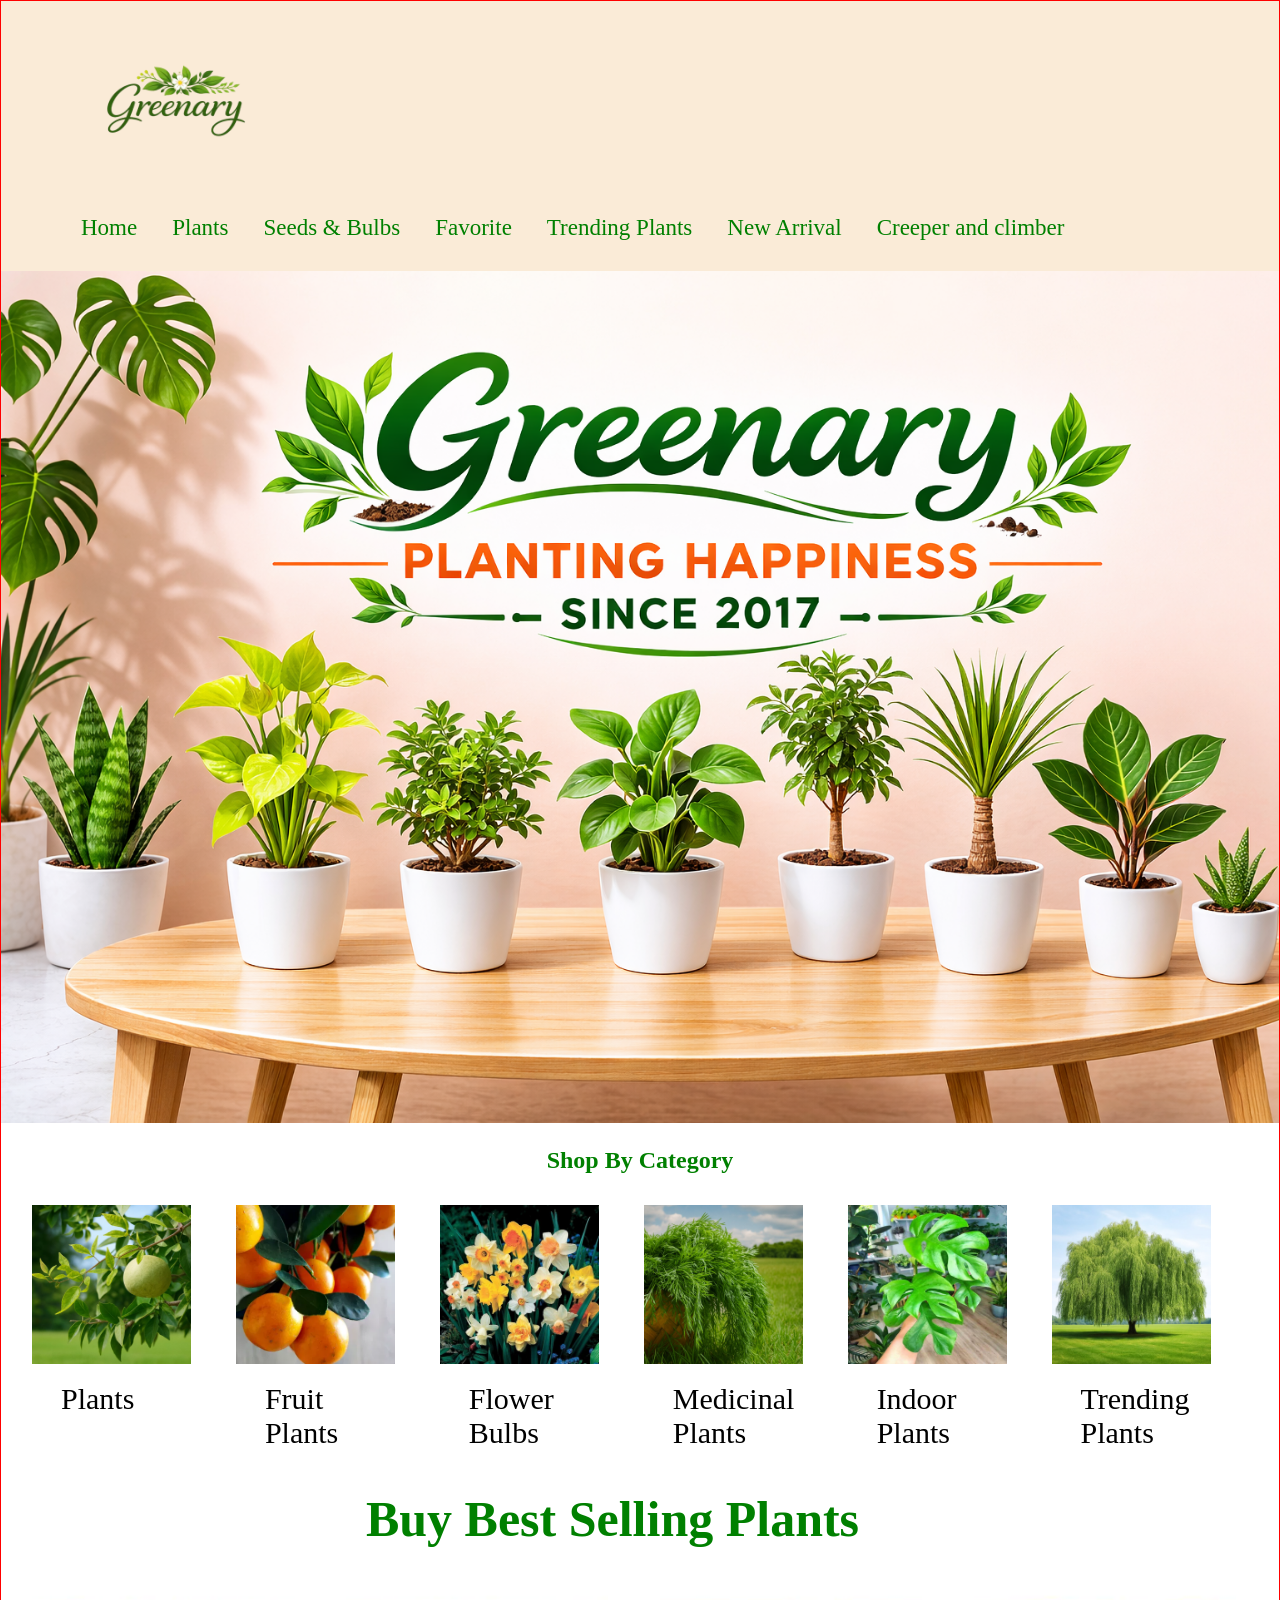
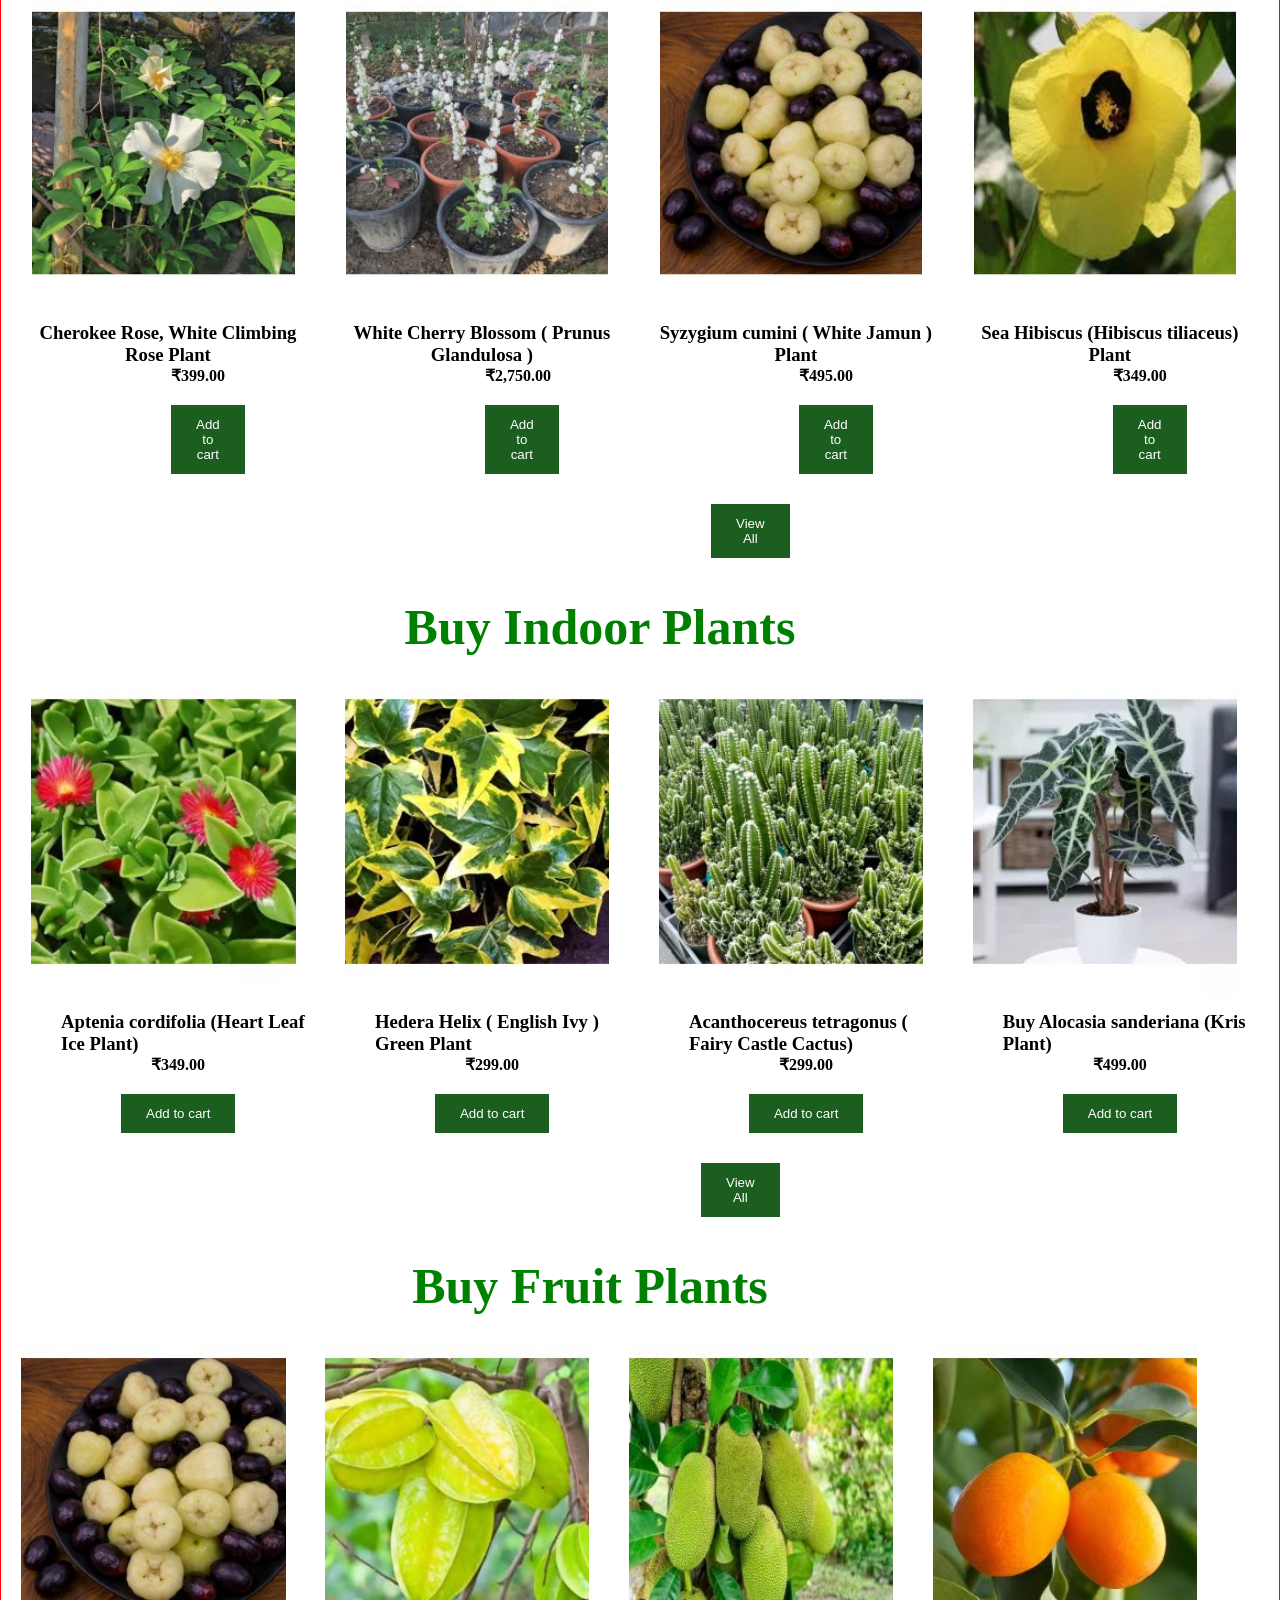
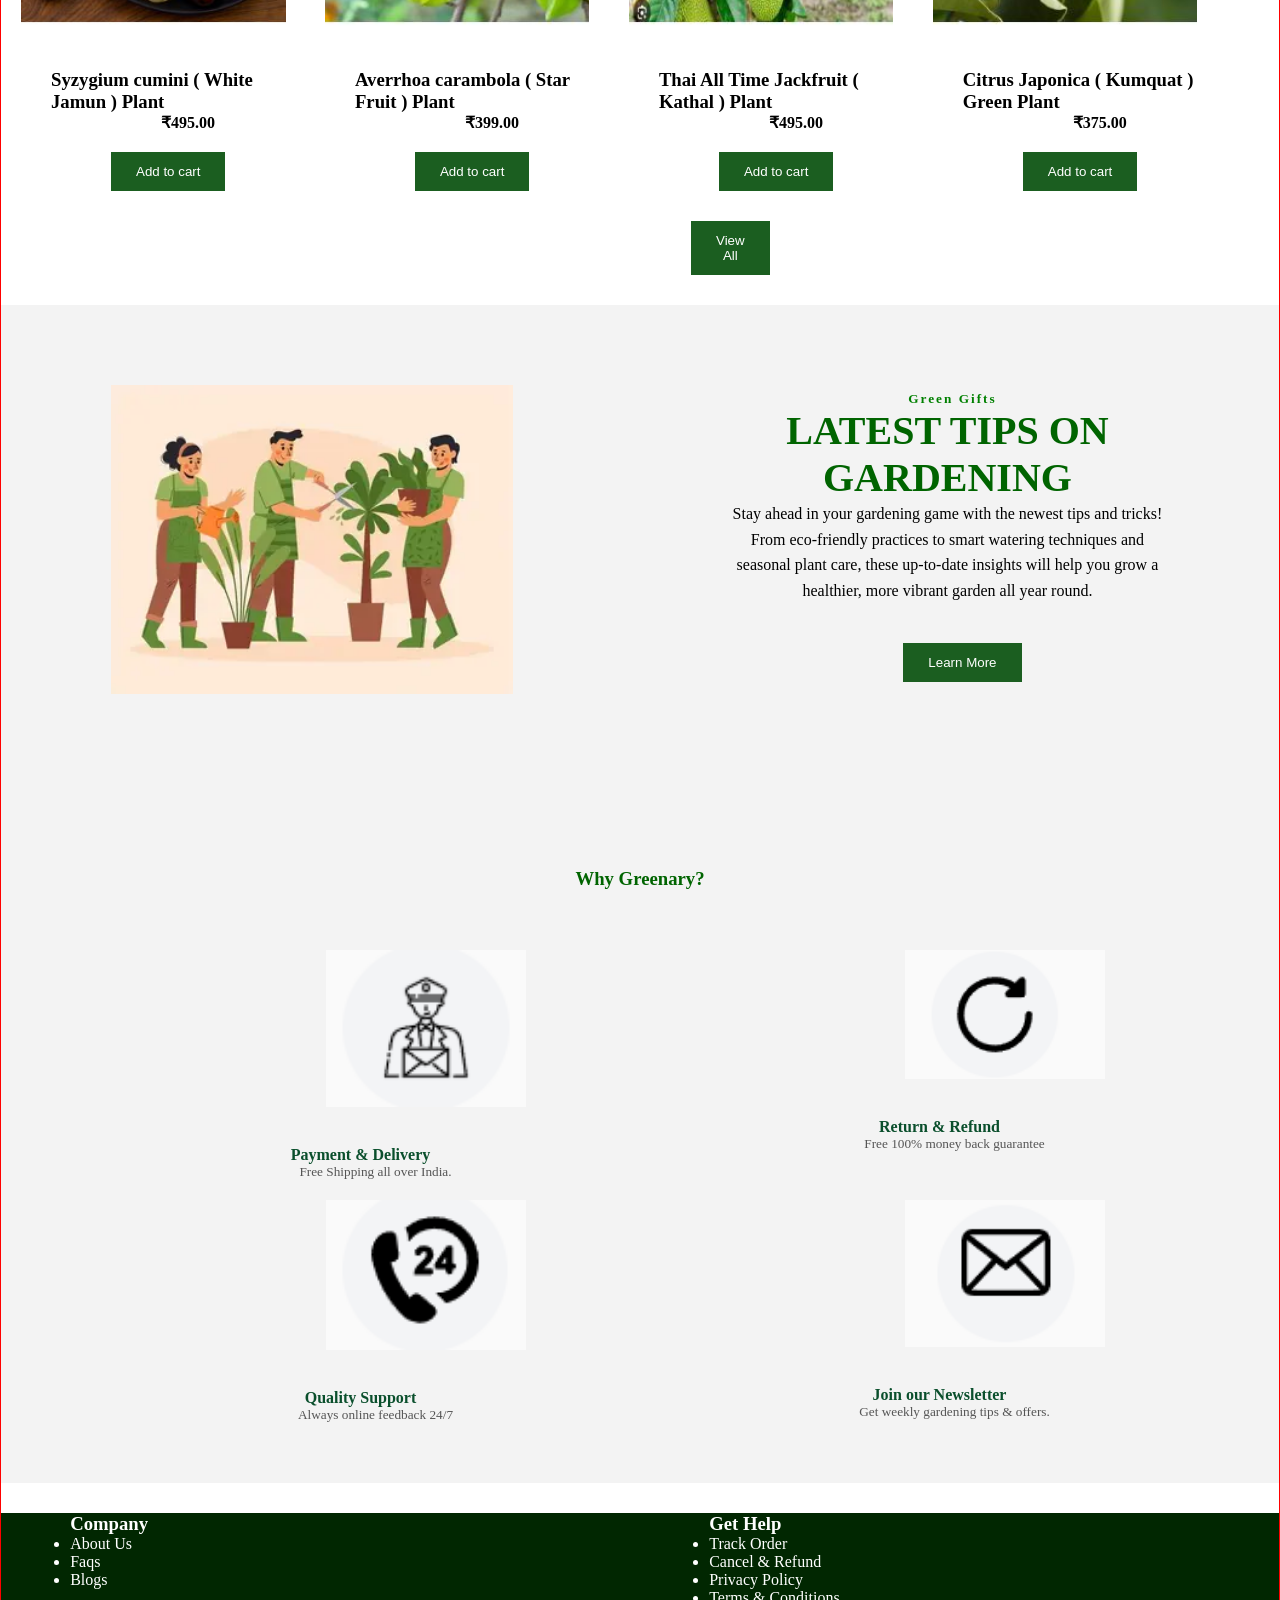
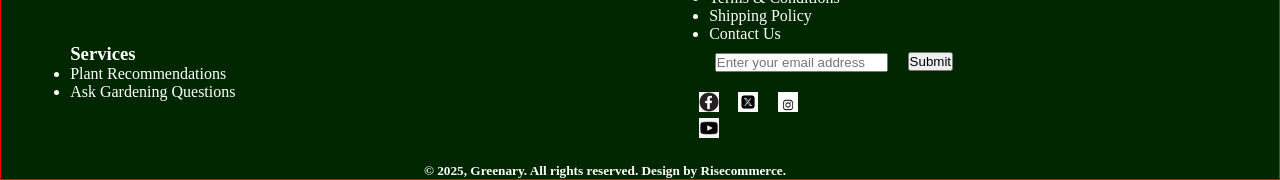
<file: index.html>
<!DOCTYPE html>
<html lang="en">
<head>
    <meta charset="UTF-8">
    <meta name="viewport" content="width=device-width, initial-scale=1.0">
    <title>Greenary</title>
    <link rel="icon" type="image/png" href="favicon.png">
    <link rel="stylesheet" href="style.css">
</head>
<body>
    <section id="container">
        <header>
        <div id="logo">
            <a href="index.html">
                <img src="logo.png">
            </a>
        </div>
        
        <div id="navbar">
            <a href="index.html">Home</a>
            <a href="plant.html">Plants</a>
            <a href="seeds.html">Seeds & Bulbs</a>
            <a href="favorite.html">Favorite</a>
            <a href="Trending.html">Trending Plants</a>
            <a href="arrival.html">New Arrival</a>
            <a href="Creepers.html">Creeper and climber</a>
        </div>
        
    </header>
    
    <main>

        <div id="free">
            <img src="background_image.png">
            <h1>Shop By Category</h1>
        </div>


        <div id="category_image">
            <Div id="category_image1">
                <img src="category_iamge1.jpg">
                <div class="text">Plants</div>
            </Div>
            <Div id="category_image1">
                <img src="category_iamge2.webp">
                <div class="text">Fruit Plants</div>
            </Div>
            <Div id="category_image1">
                <img src="category_image3.jpg">
                <div class="text">Flower Bulbs</div>
            </Div>
            <Div id="category_image1">
                <img src="category_image4.jpg">
                <div class="text">Medicinal Plants</div>
            </Div>
            <Div id="category_image1">
                <img src="category_image5.jpg">
                <div class="text">Indoor Plants</div>
            </Div>
            <Div id="category_image1">
                <img src="category_image6.jpg">
                <div class="text">Trending Plants</div>
            </Div>
        </div>
        

        
        <Div id="best_sell">
            <h2>Buy Best Selling Plants</h2>
        </Div>
        <div id="best_selling">
            <Div id="best_selling1"> 
                <img src="best selling1.jpg">
                <h3>Cherokee Rose, White Climbing Rose Plant</h3>
                <h4>₹399.00</h4>
                <button>Add to cart</button>

            </Div>
            <Div id="best_selling1"> 
                <img src="best selling2.jpg">
                <h3>White Cherry Blossom ( Prunus Glandulosa )</h3>
                <h4>₹2,750.00</h4>
                <button>Add to cart</button>
            </Div>
            <Div id="best_selling1"> 
                <img src="best selling3.jpg">
                <h3>Syzygium cumini ( White Jamun ) Plant</h3>
                <h4>₹495.00</h4>
                <button>Add to cart</button>
            </Div>
            <Div id="best_selling1"> 
                <img src="best selling4.jpg">
                <h3>Sea Hibiscus (Hibiscus tiliaceus) Plant</h3>
                <h4>₹349.00</h4>
                <button>Add to cart</button>
            </Div>
            
    <div id="view">
            <button>View All</button>
    </div>
        
        </div>


        <div id="indoor">
            <h1>Buy Indoor Plants</h1>
        </div>
        <div id="indoor_plant">
            <div class="indoor_plant1">
                <img src="indoor_plant1.webp">
                <h3>Aptenia cordifolia (Heart Leaf Ice Plant)</h3>
                <h4>₹349.00</h4>
                <button>Add to cart</button>
            </div>
            <div class="indoor_plant1">
                <img src="indoor_plant2.webp">
                <h3>Hedera Helix ( English Ivy ) Green Plant</h3>
                <h4>₹299.00</h4>
                <button>Add to cart</button>
            </div>
            <div class="indoor_plant1">
                <img src="indoor_plant3.webp">
                <h3>Acanthocereus tetragonus ( Fairy Castle Cactus)</h3>
                <h4>₹299.00</h4>
                <button>Add to cart</button>
            </div>
            <div class="indoor_plant1">
                <img src="indoor_plant4.webp">
                <h3>Buy Alocasia sanderiana (Kris Plant)</h3>
                <h4>₹499.00</h4>
                <button>Add to cart</button>
            </div>
            <div id="view1">
                <button>View All</button>
            </div>
            
        </div>

        <div id="Fruit"><h1>Buy Fruit Plants</h1></div>
        <div id="Fruit_plant">
            <div id="fruit_plant1">
                <img src="fruit_plant1.jpg">
                <h3>Syzygium cumini ( White Jamun ) Plant</h3>
                <h4>₹495.00</h4>
                <button>Add to cart</button>
            </div>
            <div id="fruit_plant2">
                <img src="fruit_plant2.jpg">
                <h3>Averrhoa carambola ( Star Fruit ) Plant</h3>
                <h4>₹399.00</h4>
                <button>Add to cart</button>
            </div>
            <div id="fruit_plant3">
                <img src="fruit_plant3.jpg">
                <h3>Thai All Time Jackfruit ( Kathal ) Plant</h3>
                <h4>₹495.00</h4>
                <button>Add to cart</button>
            </div>
            <div id="fruit_plant4">
                <img src="fruit_plant4.jpg">
                <h3>Citrus Japonica ( Kumquat ) Green Plant</h3>
                <h4>₹375.00</h4>
                <button>Add to cart</button>
            </div>
            <div id="view2">
                <button>View All</button>
            </div>
            
        </div>

        <div id="tips">
            <div class="tips1">
                <img src="tips.webp">
            </div>
            <div class="tips1">
                <h5>Green Gifts</h5>
                <h1>LATEST TIPS ON GARDENING</h1>
                <p>Stay ahead in your gardening game with the newest tips and tricks! From eco-friendly practices to smart watering techniques and seasonal plant care, these up-to-date insights will help you grow a healthier, more vibrant garden all year round.</p>
                <div id="learn">
                    <button>Learn More</button>
                </div>
            </div>
        </div>

        <section id="why">
            <h1>Why Greenary?</h1>
            <Div id="why2">
                <div class="why1">
                <img src="why1.png">
                <h4>Payment & Delivery</h4>
                <h5>Free Shipping all over India.</h5>
                </div>
            <div class="why1">
                <img src="why2.png">
                <h4>Return & Refund</h4>
                <h5>Free 100% money back guarantee</h5>
                </div>
            <div class="why1">
                <img src="why3.png">
                <h4>Quality Support</h4>
                <h5>Always online feedback 24/7</h5>
                </div>
            <div class="why1">
                <img src="why4.png">
                <h4>Join our Newsletter</h4>
                <h5>Get weekly gardening tips & offers.</h5>
                </div>

            </Div>
        </section>
    </main>

    <footer id="foot">
        <div id="fot">
            <div class="about">
            <ul>
            <h3>Company</h3>
            <li>About Us</li>
            <li>Faqs</li>
            <li>Blogs</li>
        </ul>
        </div>

        <div class="about">
            <ul>
            <h3>Get Help</h3>
            <li>Track Order</li>
            <li>Cancel & Refund</li>
            <li>Privacy Policy</li>
            <li>Terms & Conditions</li>
            <li>Shipping Policy</li>
            <li>Contact Us</li>
        </ul>
        </div>
        
        <div class="about">
            <ul>
            <h3>Services</h3>
            <li>Plant Recommendations</li>
            <li>Ask Gardening Questions</li>
            </ul>
        </div>
        

        <div class="about">
            <div id="email">
                <input type="email" placeholder="Enter your email address">
            </div>
            <div id="sub">
                <input type="submit">
            </div>
            

        <div class="about">
            <div id="social">
                <div class="social1">
                    <img src="facebook1.jpg">
                </div>
                <div class="social1">
                    <img src="twitter.png">
                </div>
                <div class="social1">
                    <img src="instagram.png">
                </div>
                <div class="social1">
                    <img src="youtube.jpg">
                </div>
            </div>
        </div>
        </div>
        <div id="final"><h5>© 2025, Greenary. All rights reserved. Design by Risecommerce.</h5></div>  

    </footer>
    </section>
        
    
</body>
</html>
</file>
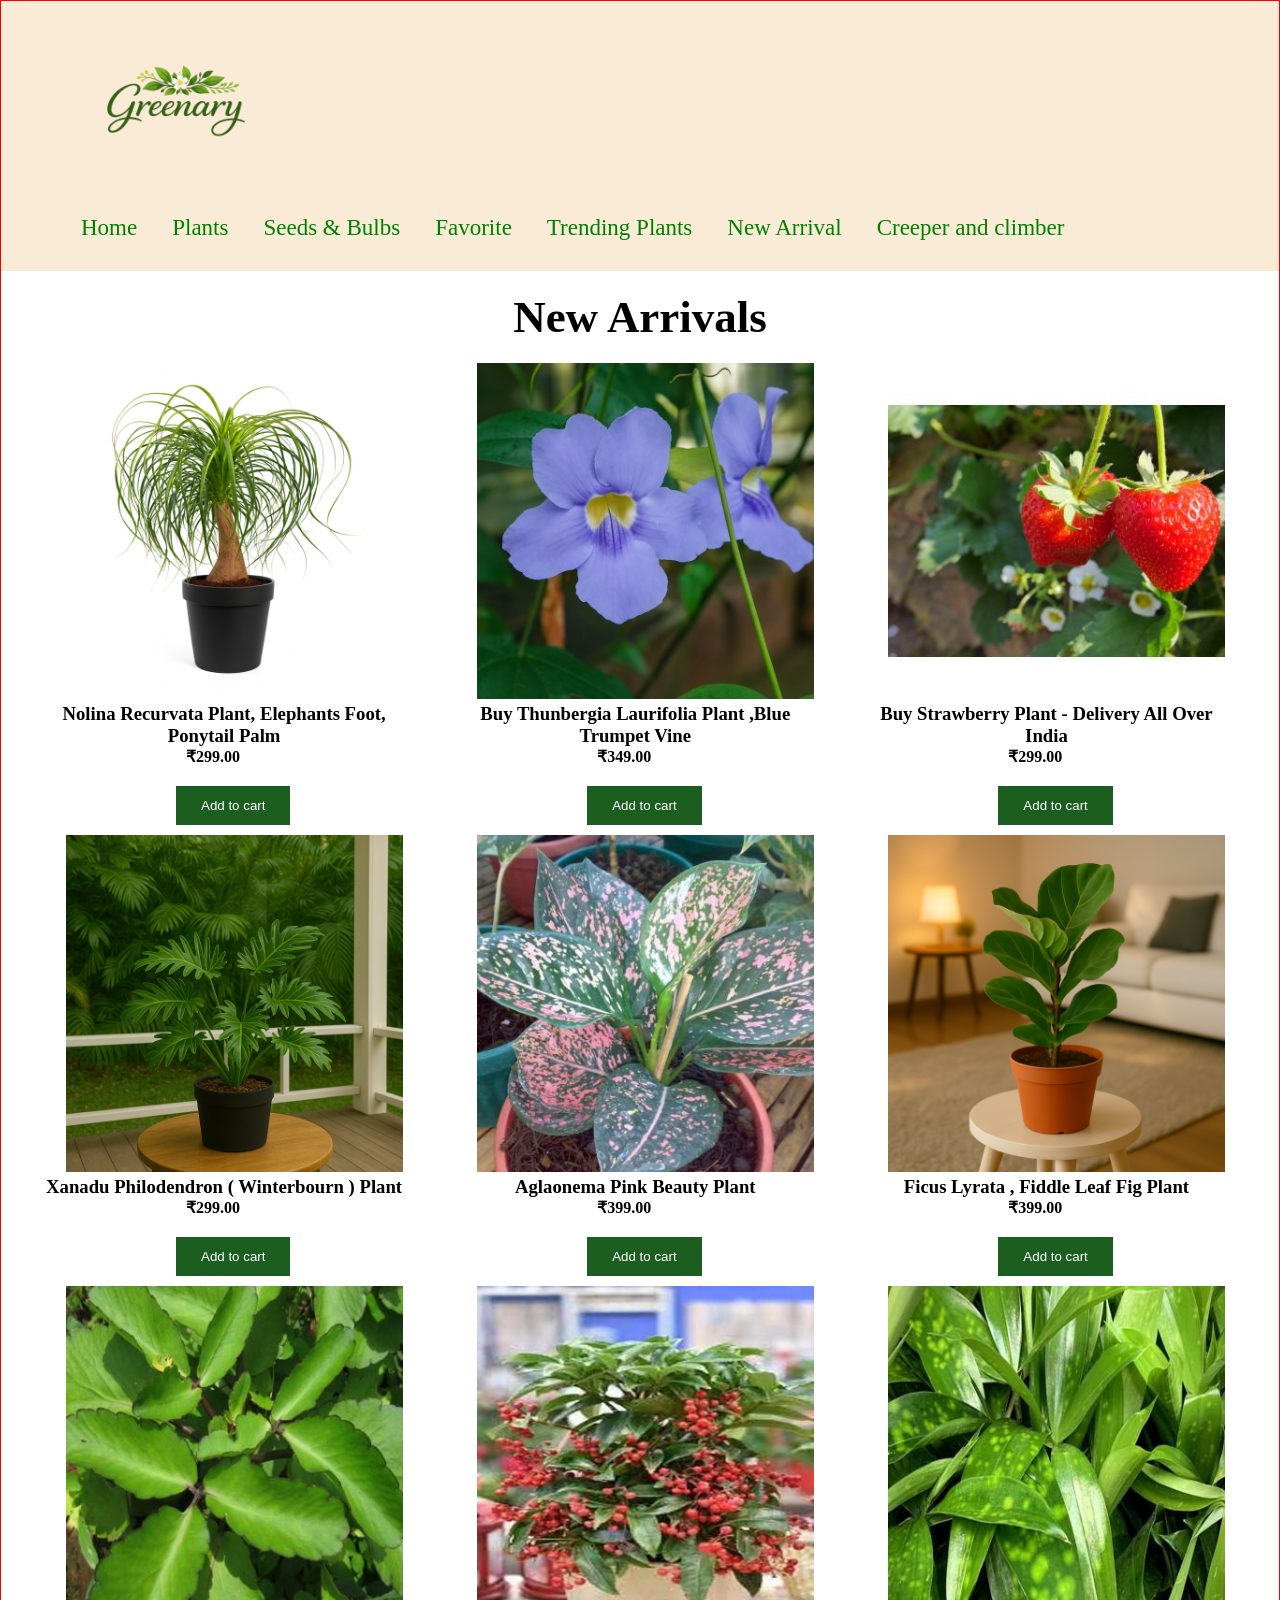
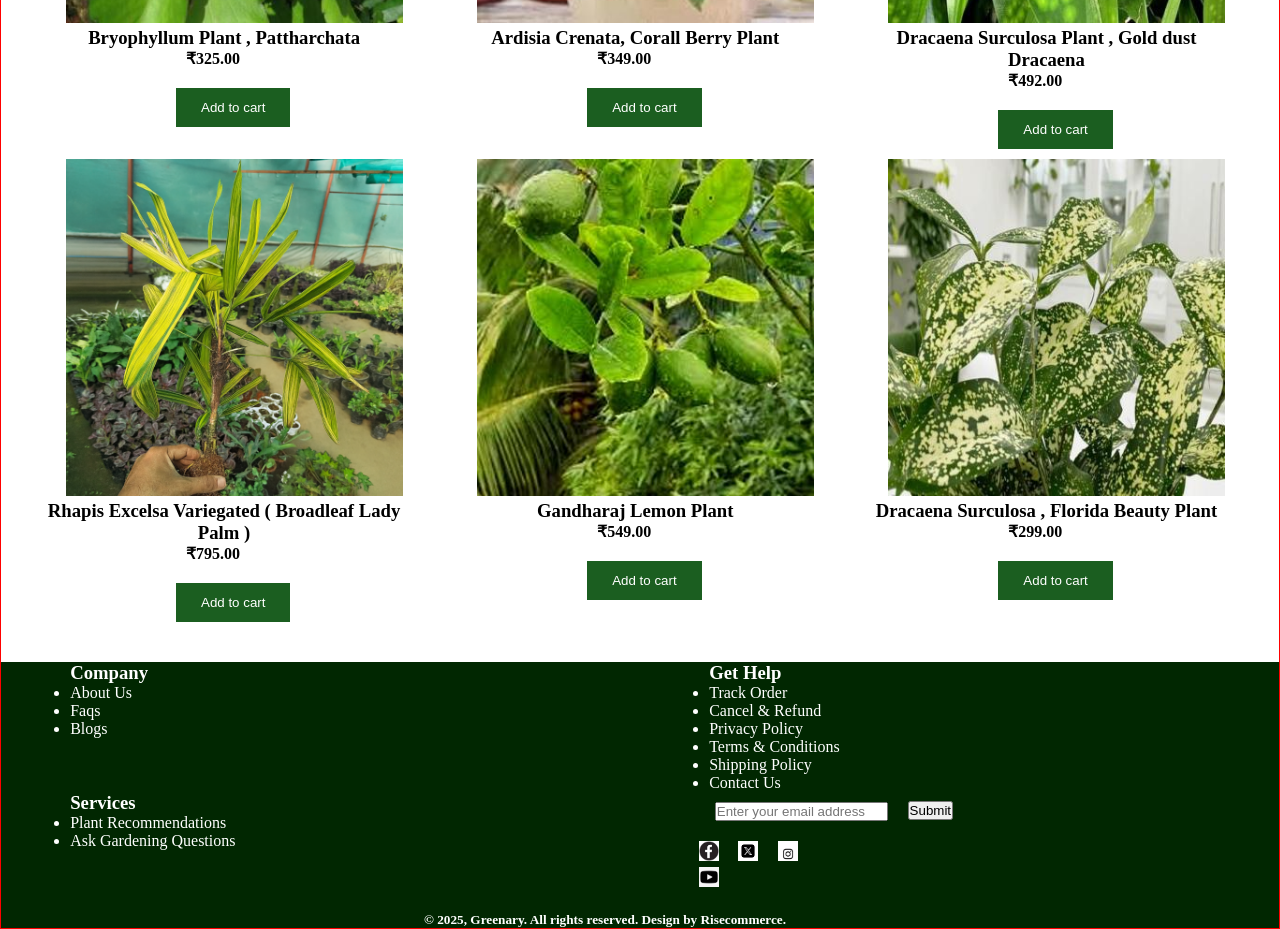
<file: arrival.html>
<!DOCTYPE html>
<html lang="en">
<head>
    <meta charset="UTF-8">
    <meta name="viewport" content="width=device-width, initial-scale=1.0">
    <title>New arrival</title>
    <link rel="stylesheet" href="style.css">
</head>
<body>
    <section id="container">
        <header>
        <div id="logo">
            <a href="index.html">
                <img src="logo.png">
            </a>
        </div>
        <div id="navbar">
            <a href="index.html">Home</a>
            <a href="plant.html">Plants</a>
            <a href="seeds.html">Seeds & Bulbs</a>
            <a href="favorite.html">Favorite</a>
            <a href="Trending.html">Trending Plants</a>
            <a href="arrival.html">New Arrival</a>
            <a href="Creepers.html">Creeper and climber</a>
        </div>
        <div></div>
    </header>


    <main>
        <div id="Arrival_head">
            <h1>New Arrivals</h1>
        </div>
        <section id="Arrivals_first">
            <div id="Arrival_one">
                <div id="Arrivals_first_one">
                    <img src="Arrivals1.png">
                    <h3>Nolina Recurvata Plant, Elephants Foot, Ponytail Palm</h3>
                    <h4>₹299.00</h4>
                    <button>Add to cart</button>
                </div>        
                <div id="Arrivals_first_two">
                    <img src="Arrivals2.jpg">
                    <h3>Buy Thunbergia Laurifolia Plant ,Blue Trumpet Vine</h3>
                    <h4>₹349.00</h4>
                    <button>Add to cart</button>
                </div>
                <div id="Arrivals_first_third">
                    <img src="Arrivals3.jpg">
                    <h3>Buy Strawberry Plant - Delivery All Over India</h3>
                    <h4>₹299.00</h4>
                    <button>Add to cart</button>
                </div>
                <div id="Arrivals_second_first">
                    <img src="Arrivals4.png">
                    <h3>Xanadu Philodendron ( Winterbourn ) Plant</h3>
                    <h4>₹299.00</h4>
                    <button>Add to cart</button>
                </div>    
                <div id="Arrivals_second_second">
                    <img src="Arrivals5.jpg">
                    <h3>Aglaonema Pink Beauty Plant</h3>
                    <h4>₹399.00</h4>
                    <button>Add to cart</button>
                </div>
                <div id="Arrivals_second_third">
                    <img src="Arrivals6.png">
                    <h3>Ficus Lyrata , Fiddle Leaf Fig Plant</h3>
                    <h4>₹399.00</h4>
                    <button>Add to cart</button>
                </div>
                <div id="Arrivals_third_first">
                    <img src="Arrivals7.jpg">
                    <h3>Bryophyllum Plant , Pattharchata</h3>
                    <h4>₹325.00</h4>
                    <button>Add to cart</button>
                </div>    
                <div id="Arrivals_third_second">
                    <img src="Arrivals8.jpg">
                    <h3>Ardisia Crenata, Corall Berry Plant</h3>
                    <h4>₹349.00</h4>
                    <button>Add to cart</button>
                </div>
                <div id="Arrivals_third_third">
                    <img src="Arrivals9.jpg">
                    <h3>Dracaena Surculosa Plant , Gold dust Dracaena</h3>
                    <h4>₹492.00</h4>
                    <button>Add to cart</button>
                </div>
                <div id="Arrivals_fourth_first">
                    <img src="Arrivals10.png">
                    <h3>Rhapis Excelsa Variegated ( Broadleaf Lady Palm )</h3>
                    <h4>₹795.00</h4>
                    <button>Add to cart</button>
                </div>    
                <div id="Arrivals_fourth_second">
                    <img src="Arrivals11.jpg">
                    <h3>Gandharaj Lemon Plant</h3>
                    <h4>₹549.00</h4>
                    <button>Add to cart</button>
                </div>
                <div id="Arrivals_fourth_third">
                    <img src="Arrivals12.jpg">
                    <h3>Dracaena Surculosa , Florida Beauty Plant</h3>
                    <h4>₹299.00</h4>
                    <button>Add to cart</button>
                </div>
            </div>
            
        </section>
    </main>


    <footer id="foot">
        <div id="fot">
            <div class="about">
            <ul>
            <h3>Company</h3>
            <li>About Us</li>
            <li>Faqs</li>
            <li>Blogs</li>
        </ul>
        </div>

        <div class="about">
            <ul>
            <h3>Get Help</h3>
            <li>Track Order</li>
            <li>Cancel & Refund</li>
            <li>Privacy Policy</li>
            <li>Terms & Conditions</li>
            <li>Shipping Policy</li>
            <li>Contact Us</li>
        </ul>
        </div>
        
        <div class="about">
            <ul>
            <h3>Services</h3>
            <li>Plant Recommendations</li>
            <li>Ask Gardening Questions</li>
            </ul>
        </div>
        

        <div class="about">
            <div id="email">
                <input type="email" placeholder="Enter your email address">
            </div>
            <div id="sub">
                <input type="submit">
            </div>
            

        <div class="about">
            <div id="social">
                <div class="social1">
                    <img src="facebook1.jpg">
                </div>
                <div class="social1">
                    <img src="twitter.png">
                </div>
                <div class="social1">
                    <img src="instagram.png">
                </div>
                <div class="social1">
                    <img src="youtube.jpg">
                </div>
            </div>
        </div>
        </div>
        <div id="final"><h5>© 2025, Greenary. All rights reserved. Design by Risecommerce.</h5></div>  

    </footer>
    </section>
    
</body>
</html>
</file>
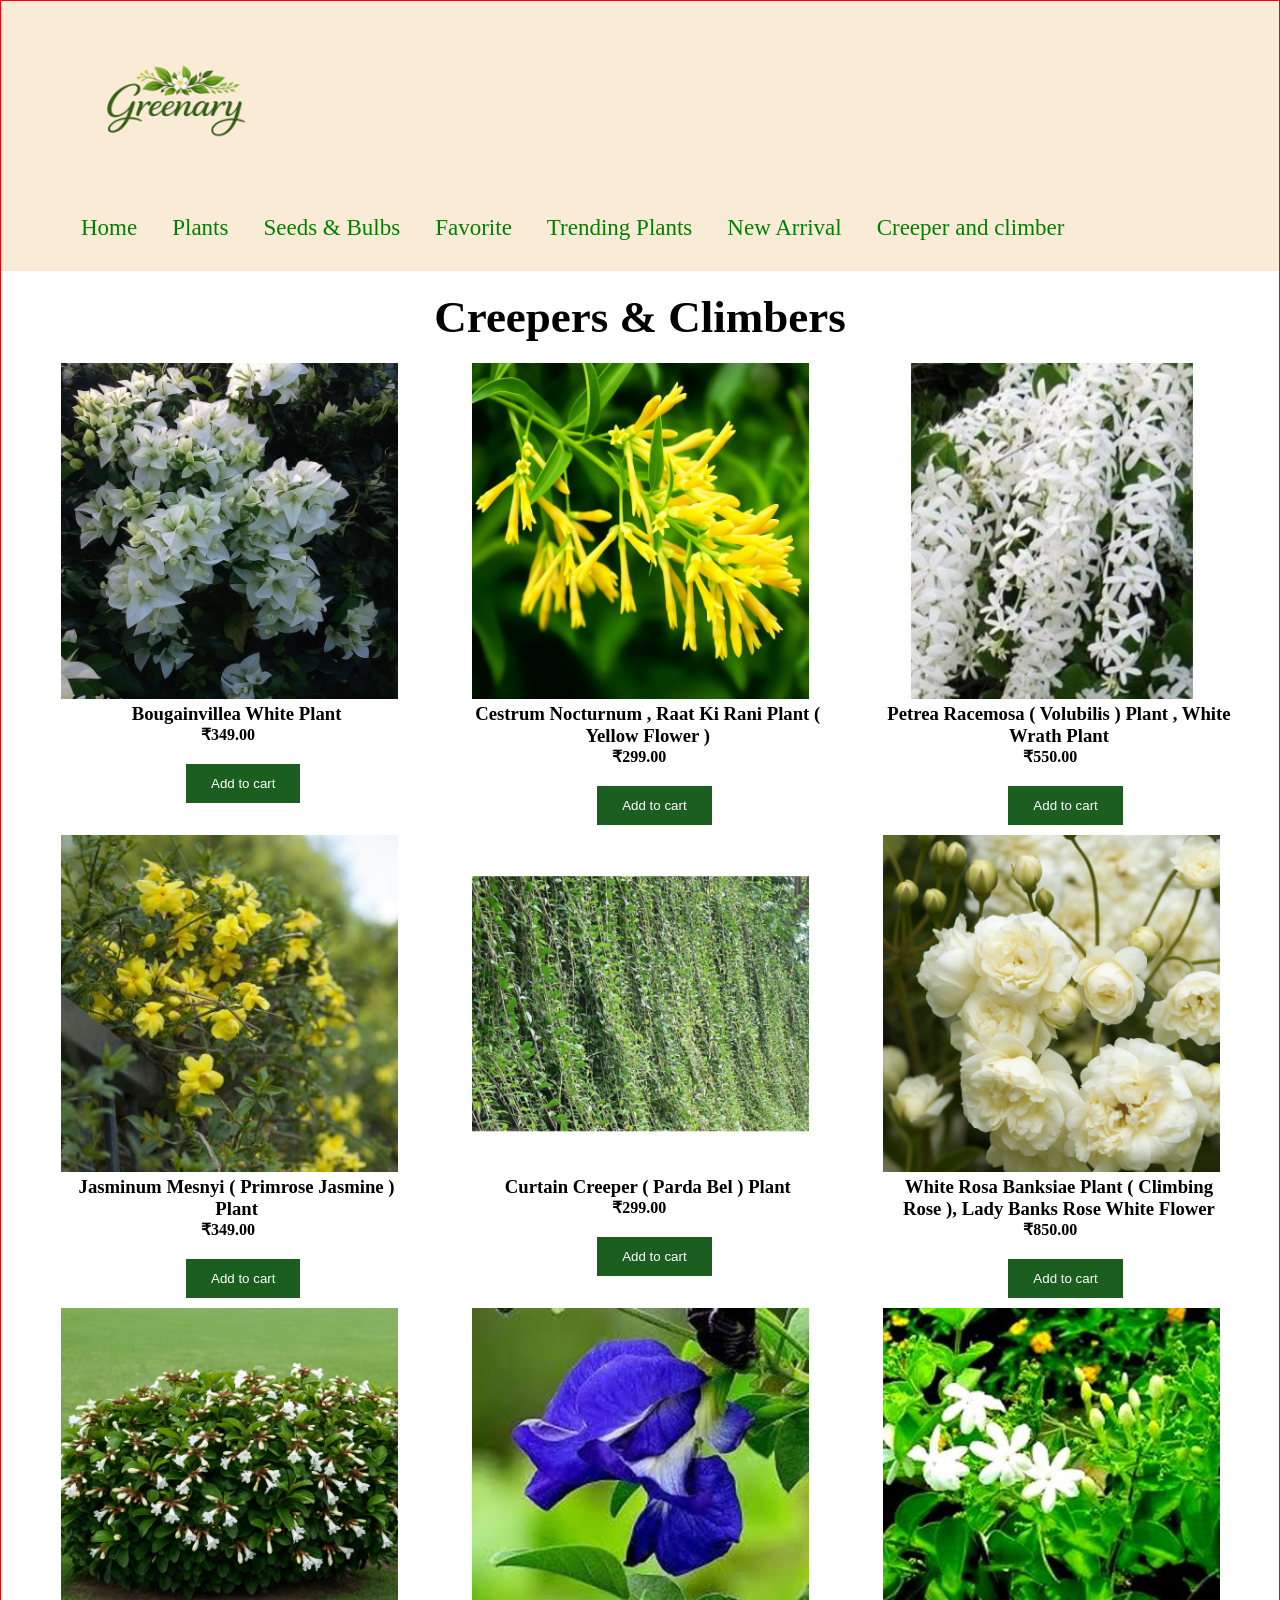
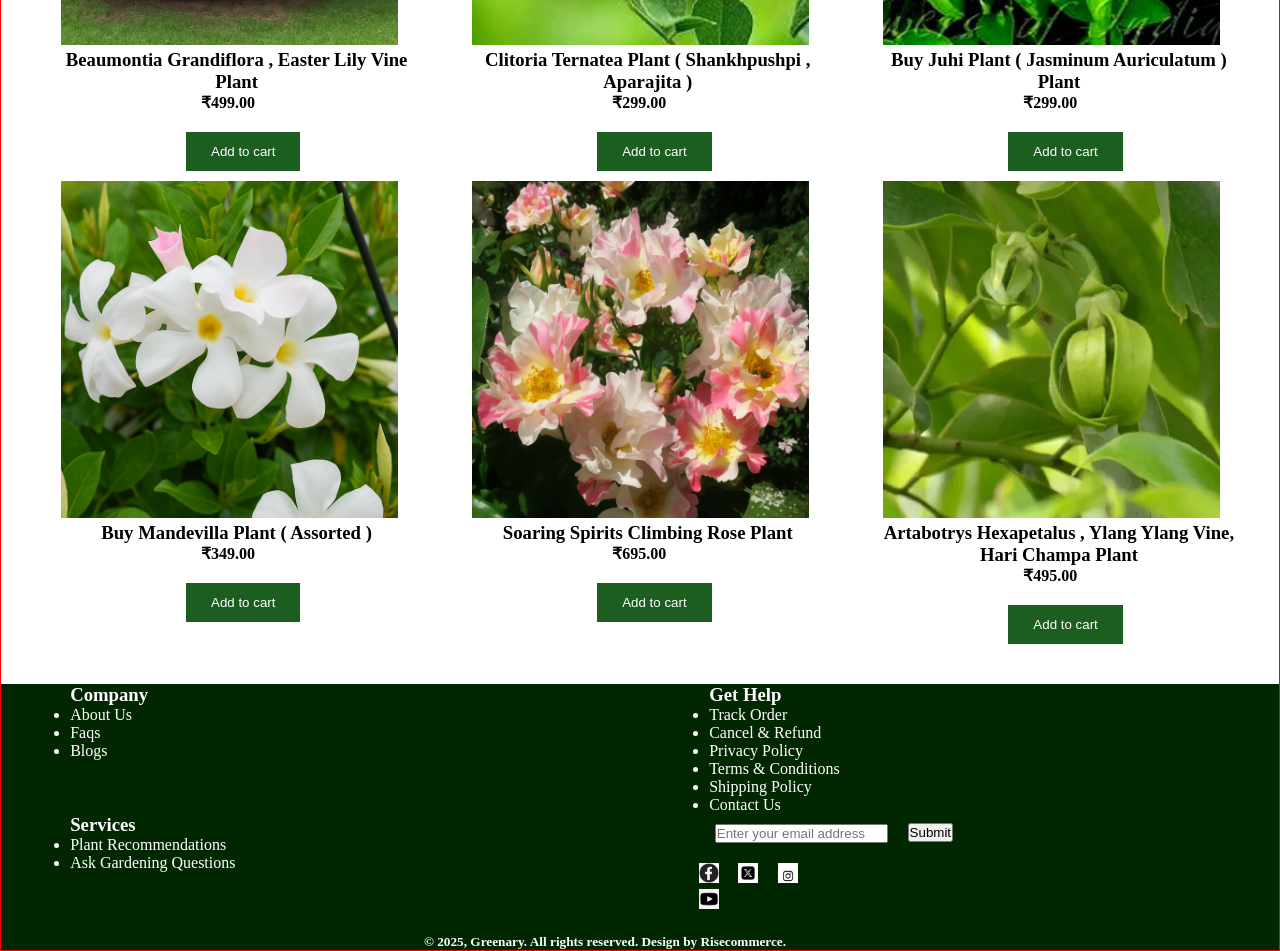
<file: Creepers.html>
<!DOCTYPE html>
<html lang="en">
<head>
    <meta charset="UTF-8">
    <meta name="viewport" content="width=device-width, initial-scale=1.0">
    <title>Creepers & Climbers</title>
    <link rel="stylesheet" href="style.css">
</head>
<body>
    <section id="container">
        <header>
        <div id="logo">
            <a href="index.html">
                <img src="logo.png">
            </a>
        </div>
        <div id="navbar">
            <a href="index.html">Home</a>
            <a href="plant.html">Plants</a>
            <a href="seeds.html">Seeds & Bulbs</a>
            <a href="favorite.html">Favorite</a>
            <a href="Trending.html">Trending Plants</a>
            <a href="arrival.html">New Arrival</a>
            <a href="Creepers.html">Creeper and climber</a>
        </div>
        <div></div>
    </header>

    <main>
        <div id="Creepers_head">
            <h1>Creepers & Climbers</h1>
        </div>
        <section id="Creepers_first">
            <div id="Creepers_one">
                <div id="Creepers_first_one">
                    <img src="Creepers1.jpg">
                    <h3>Bougainvillea White Plant</h3>
                    <h4>₹349.00</h4>
                    <button>Add to cart</button>
                </div>        
                <div id="Creepers_first_two">
                    <img src="Creepers2.png">
                    <h3>Cestrum Nocturnum , Raat Ki Rani Plant ( Yellow Flower )</h3>
                    <h4>₹299.00</h4>
                    <button>Add to cart</button>
                </div>
                <div id="Creepers_first_third">
                    <img src="Creepers3.jpg">
                    <h3>Petrea Racemosa ( Volubilis ) Plant , White Wrath Plant</h3>
                    <h4>₹550.00</h4>
                    <button>Add to cart</button>
                </div>
                <div id="Creepers_second_first">
                    <img src="Creepers4.jpg">
                    <h3>Jasminum Mesnyi ( Primrose Jasmine ) Plant</h3>
                    <h4>₹349.00</h4>
                    <button>Add to cart</button>
                </div>    
                <div id="Creepers_second_second">
                    <img src="Creepers5.png">
                    <h3>Curtain Creeper ( Parda Bel ) Plant</h3>
                    <h4>₹299.00</h4>
                    <button>Add to cart</button>
                </div>
                <div id="Creepers_second_third">
                    <img src="Creepers6.png">
                    <h3>White Rosa Banksiae Plant ( Climbing Rose ), Lady Banks Rose White Flower</h3>
                    <h4>₹850.00</h4>
                    <button>Add to cart</button>
                </div>
                <div id="Creepers_third_first">
                    <img src="Creepers7.png">
                    <h3>Beaumontia Grandiflora , Easter Lily Vine Plant</h3>
                    <h4>₹499.00</h4>
                    <button>Add to cart</button>
                </div>    
                <div id="Creepers_third_second">
                    <img src="Creepers8.jpg">
                    <h3>Clitoria Ternatea Plant ( Shankhpushpi , Aparajita )</h3>
                    <h4>₹299.00</h4>
                    <button>Add to cart</button>
                </div>
                <div id="Creepers_third_third">
                    <img src="Creepers9.jpg">
                    <h3>Buy Juhi Plant ( Jasminum Auriculatum ) Plant</h3>
                    <h4>₹299.00</h4>
                    <button>Add to cart</button>
                </div>
                <div id="Creepers_fourth_first">
                    <img src="Creepers10.png">
                    <h3>Buy Mandevilla Plant ( Assorted )</h3>
                    <h4>₹349.00</h4>
                    <button>Add to cart</button>
                </div>    
                <div id="Creepers_fourth_second">
                    <img src="Creepers11.png">
                    <h3>Soaring Spirits Climbing Rose Plant</h3>
                    <h4>₹695.00</h4>
                    <button>Add to cart</button>
                </div>
                <div id="Creepers_fourth_third">
                    <img src="Creepers12.webp">
                    <h3>Artabotrys Hexapetalus , Ylang Ylang Vine, Hari Champa Plant</h3>
                    <h4>₹495.00</h4>
                    <button>Add to cart</button>
                </div>
            </div>
        </section>
    </main>


     <footer id="foot">
        <div id="fot">
            <div class="about">
            <ul>
            <h3>Company</h3>
            <li>About Us</li>
            <li>Faqs</li>
            <li>Blogs</li>
        </ul>
        </div>

        <div class="about">
            <ul>
            <h3>Get Help</h3>
            <li>Track Order</li>
            <li>Cancel & Refund</li>
            <li>Privacy Policy</li>
            <li>Terms & Conditions</li>
            <li>Shipping Policy</li>
            <li>Contact Us</li>
        </ul>
        </div>
        
        <div class="about">
            <ul>
            <h3>Services</h3>
            <li>Plant Recommendations</li>
            <li>Ask Gardening Questions</li>
            </ul>
        </div>
        

        <div class="about">
            <div id="email">
                <input type="email" placeholder="Enter your email address">
            </div>
            <div id="sub">
                <input type="submit">
            </div>
            

        <div class="about">
            <div id="social">
                <div class="social1">
                    <img src="facebook1.jpg">
                </div>
                <div class="social1">
                    <img src="twitter.png">
                </div>
                <div class="social1">
                    <img src="instagram.png">
                </div>
                <div class="social1">
                    <img src="youtube.jpg">
                </div>
            </div>
        </div>
        </div>
        <div id="final"><h5>© 2025, Greenary. All rights reserved. Design by Risecommerce.</h5></div>  

    </footer>

    </section>
        
</body>
</html>
</file>
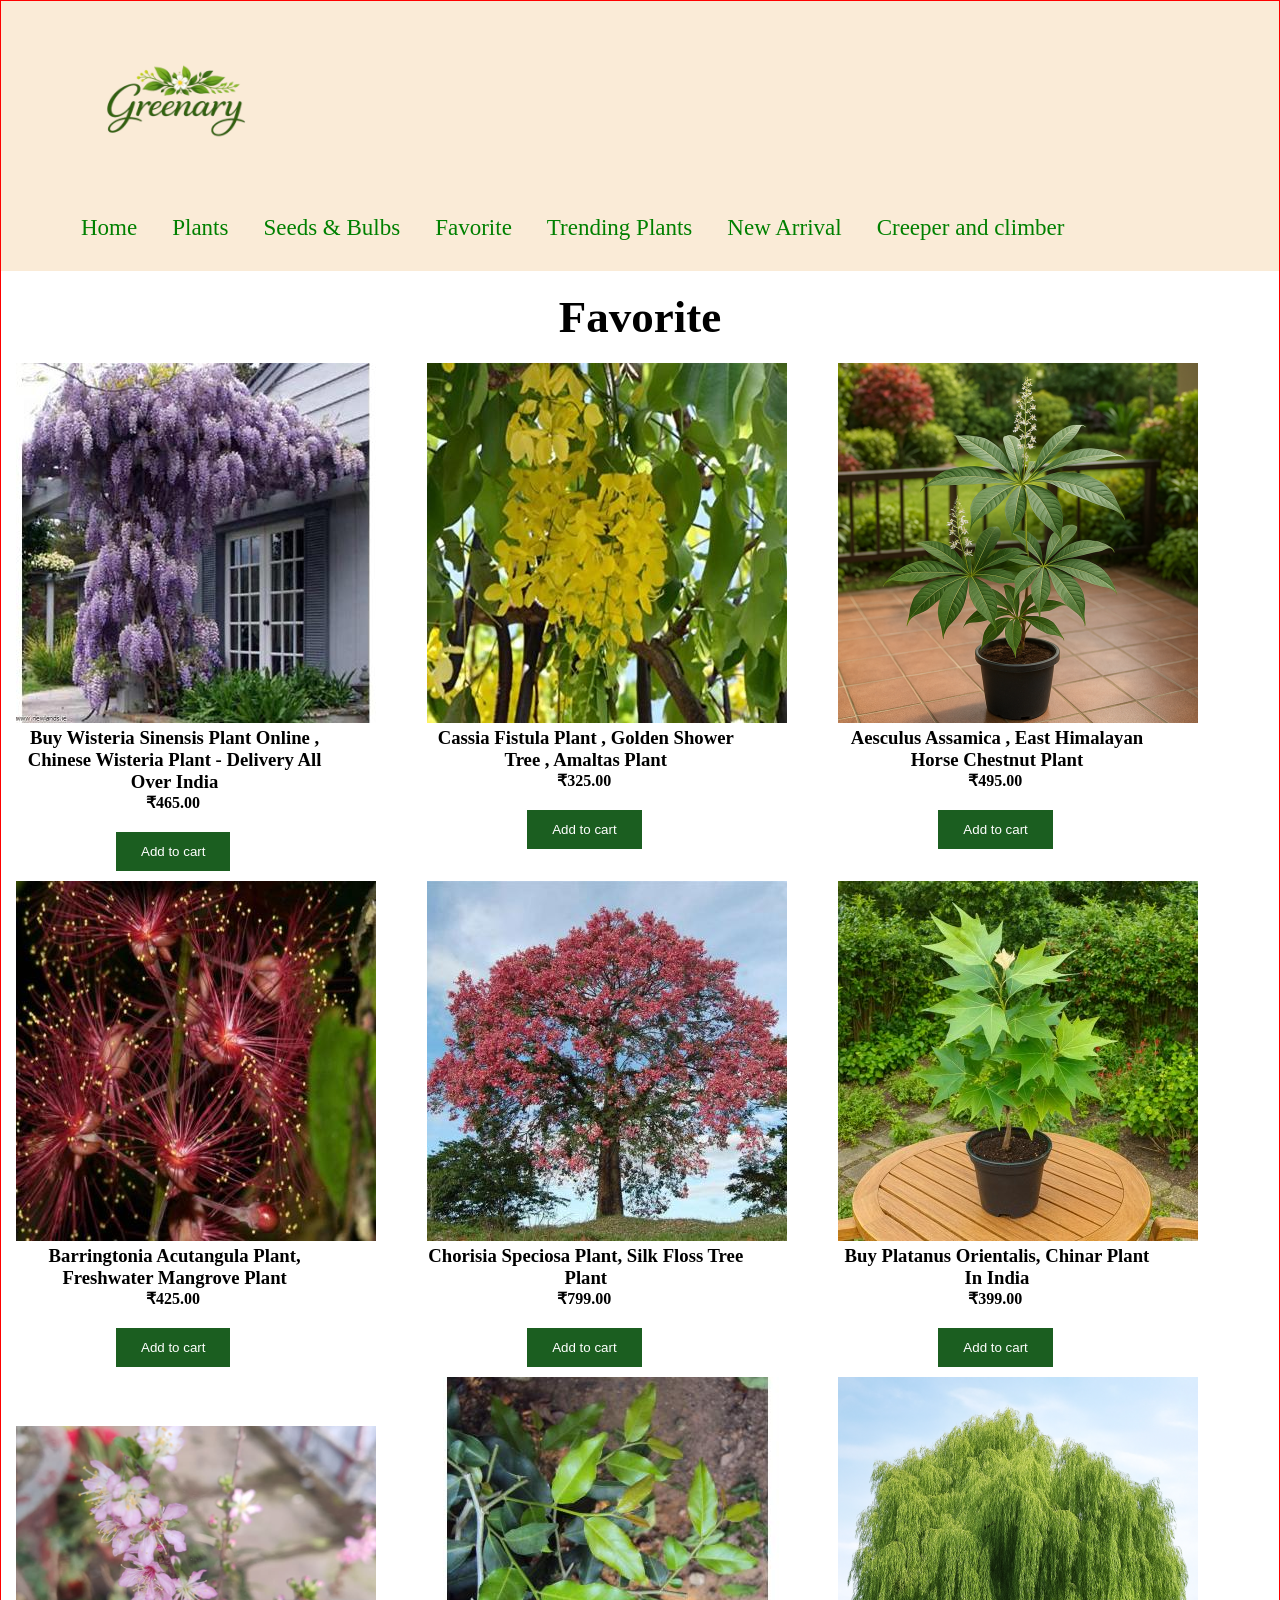
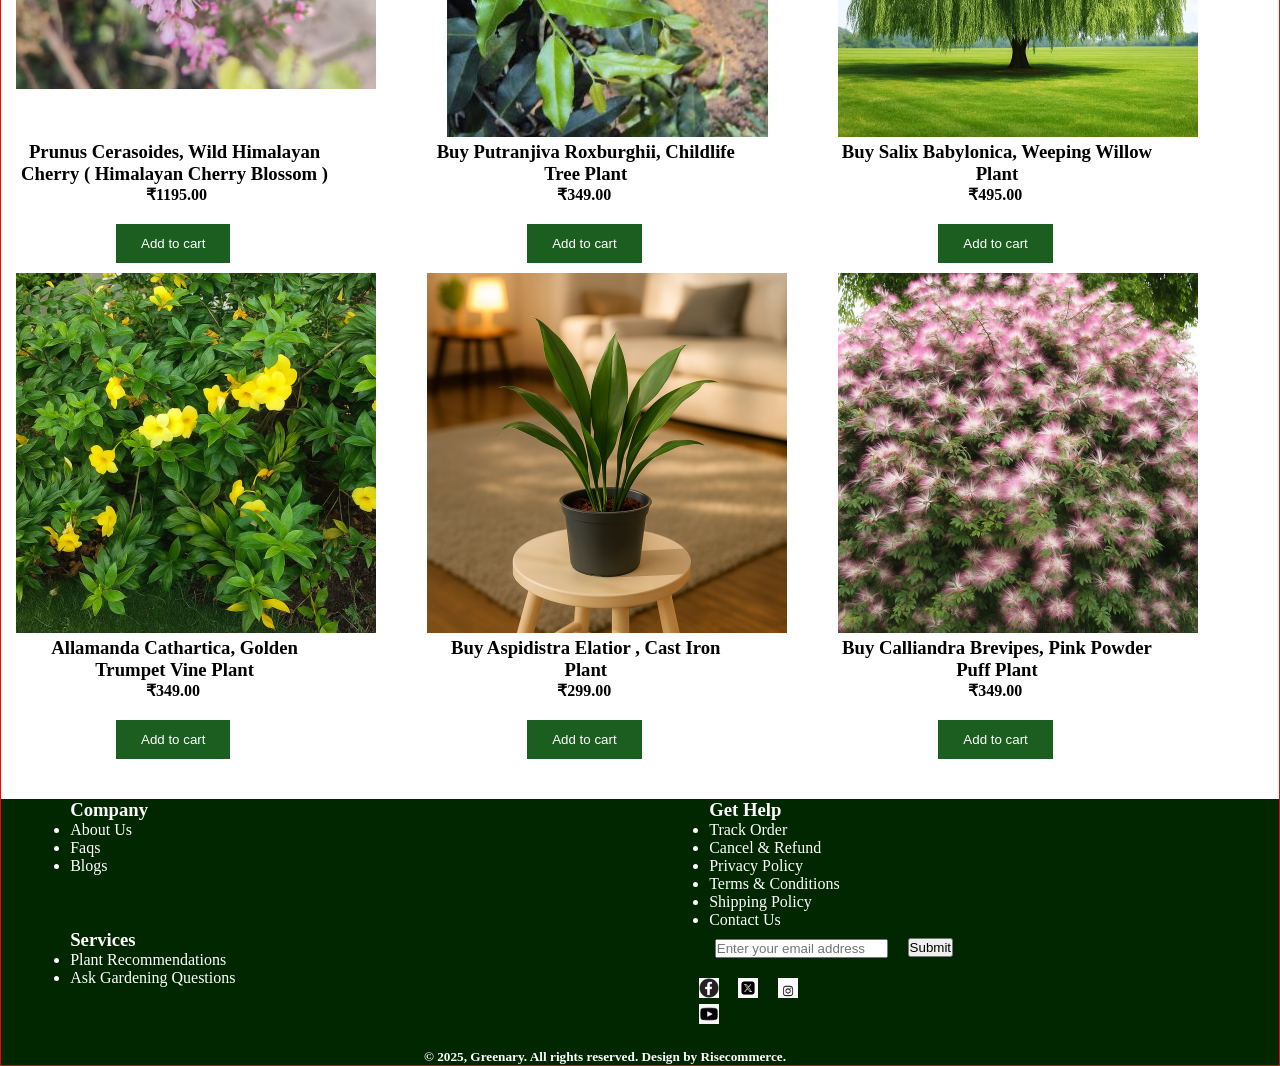
<file: favorite.html>
<!DOCTYPE html>
<html lang="en">
<head>
    <meta charset="UTF-8">
    <meta name="viewport" content="width=device-width, initial-scale=1.0">
    <title>Favorites</title>
    <link rel="stylesheet" href="style.css">
</head>
<body>
    <section id="container">
        <header>
        <div id="logo">
            <a href="index.html">
                <img src="logo.png">
            </a>
        </div>
        <div id="navbar">
            <a href="index.html">Home</a>
            <a href="plant.html">Plants</a>
            <a href="seeds.html">Seeds & Bulbs</a>
            <a href="favorite.html">Favorite</a>
            <a href="Trending.html">Trending Plants</a>
            <a href="arrival.html">New Arrival</a>
            <a href="Creepers.html">Creeper and climber</a>
        </div>
        <div></div>
    </header>

    <main>
        <div id="Favorite_head">
            <h1>Favorite</h1>
        </div>
        
        <section id="Favorite_first">
            <div id="Favorite-one">
                <div id="Favorite_first_one">
                    <img src="Favorite1.jpg">
                    <h3>Buy Wisteria Sinensis Plant Online , Chinese Wisteria Plant - Delivery All Over India</h3>
                    <h4>₹465.00</h4>
                    <button>Add to cart</button>
                </div>        
                <div id="Favorite_first_two">
                    <img src="Favorite2.jpg">
                    <h3>Cassia Fistula Plant , Golden Shower Tree , Amaltas Plant</h3>
                    <h4>₹325.00</h4>
                    <button>Add to cart</button>
                </div>
                <div id="Favorite_first_third">
                    <img src="Favorite3.png">
                    <h3>Aesculus Assamica , East Himalayan Horse Chestnut Plant</h3>
                    <h4>₹495.00</h4>
                    <button>Add to cart</button>
                </div>
                <div id="Favorite_second_first">
                    <img src="Favorite4.jpg">
                    <h3>Barringtonia Acutangula Plant, Freshwater Mangrove Plant</h3>
                    <h4>₹425.00</h4>
                    <button>Add to cart</button>
                </div>    
                <div id="Favorite_second_second">
                    <img src="Favorite5.jpg">
                    <h3>Chorisia Speciosa Plant, Silk Floss Tree Plant</h3>
                    <h4>₹799.00</h4>
                    <button>Add to cart</button>
                </div>
                <div id="Favorite_second_third">
                    <img src="Favorite6.jpg">
                    <h3>Buy Platanus Orientalis, Chinar Plant In India</h3>
                    <h4>₹399.00</h4>
                    <button>Add to cart</button>
                </div>
                <div id="Favorite_third_first">
                    <img src="Favorite7.png">
                    <h3>Prunus Cerasoides, Wild Himalayan Cherry ( Himalayan Cherry Blossom )</h3>
                    <h4>₹1195.00</h4>
                    <button>Add to cart</button>
                </div>    
                <div id="Favorite_third_second">
                    <img src="Favorite8.jpg">
                    <h3>Buy Putranjiva Roxburghii, Childlife Tree Plant</h3>
                    <h4>₹349.00</h4>
                    <button>Add to cart</button>
                </div>
                <div id="Favorite_third_third">
                    <img src="Favorite9.png">
                    <h3>Buy Salix Babylonica, Weeping Willow Plant</h3>
                    <h4>₹495.00</h4>
                    <button>Add to cart</button>
                </div>
                <div id="Favorite_fourth_first">
                    <img src="Favorite10.png">
                    <h3>Allamanda Cathartica, Golden Trumpet Vine Plant</h3>
                    <h4>₹349.00</h4>
                    <button>Add to cart</button>
                </div>    
                <div id="Favorite_fourth_second">
                    <img src="Favorite11.png">
                    <h3>Buy Aspidistra Elatior , Cast Iron Plant</h3>
                    <h4>₹299.00</h4>
                    <button>Add to cart</button>
                </div>
                <div id="Favorite_fourth_third">
                    <img src="Favorite12.png">
                    <h3>Buy Calliandra Brevipes, Pink Powder Puff Plant</h3>
                    <h4>₹349.00</h4>
                    <button>Add to cart</button>
                </div>
            </div>
            
        </section>
    </main>


    <footer id="foot">
        <div id="fot">
            <div class="about">
            <ul>
            <h3>Company</h3>
            <li>About Us</li>
            <li>Faqs</li>
            <li>Blogs</li>
        </ul>
        </div>

        <div class="about">
            <ul>
            <h3>Get Help</h3>
            <li>Track Order</li>
            <li>Cancel & Refund</li>
            <li>Privacy Policy</li>
            <li>Terms & Conditions</li>
            <li>Shipping Policy</li>
            <li>Contact Us</li>
        </ul>
        </div>
        
        <div class="about">
            <ul>
            <h3>Services</h3>
            <li>Plant Recommendations</li>
            <li>Ask Gardening Questions</li>
            </ul>
        </div>
        

        <div class="about">
            <div id="email">
                <input type="email" placeholder="Enter your email address">
            </div>
            <div id="sub">
                <input type="submit">
            </div>
            

        <div class="about">
            <div id="social">
                <div class="social1">
                    <img src="facebook1.jpg">
                </div>
                <div class="social1">
                    <img src="twitter.png">
                </div>
                <div class="social1">
                    <img src="instagram.png">
                </div>
                <div class="social1">
                    <img src="youtube.jpg">
                </div>
            </div>
        </div>
        </div>
        <div id="final"><h5>© 2025, Greenary. All rights reserved. Design by Risecommerce.</h5></div>  

    </footer>
    </section>
        
</body>
</html>
</file>
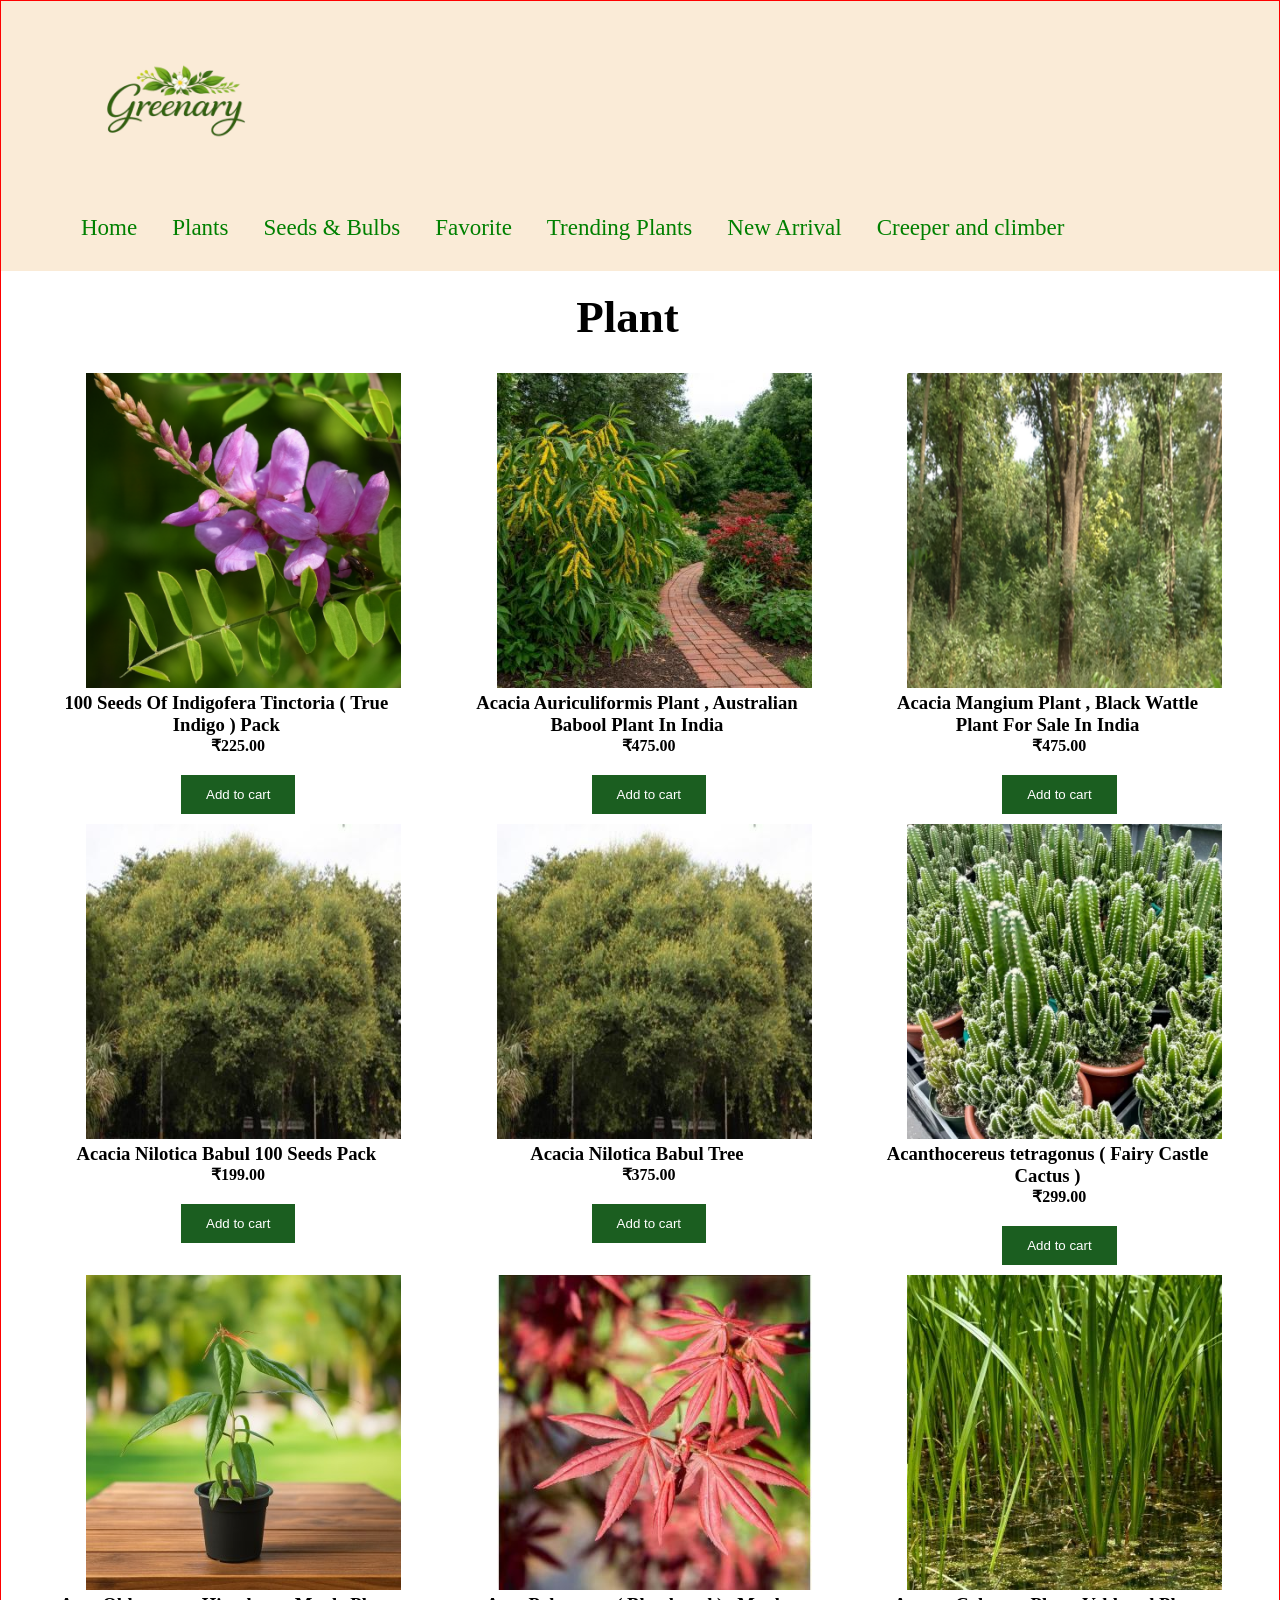
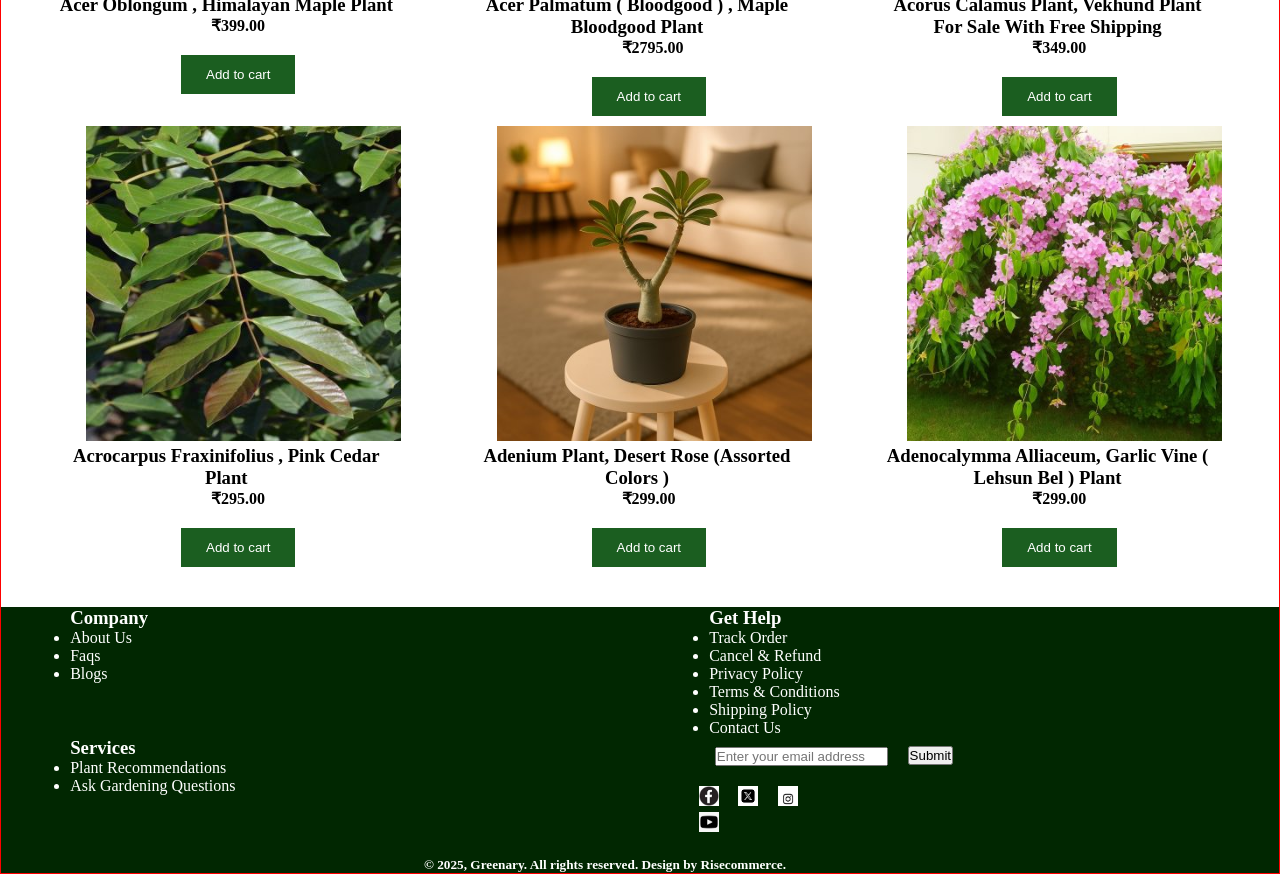
<file: plant.html>
<!DOCTYPE html>
<html lang="en">
<head>
    <meta charset="UTF-8">
    <meta name="viewport" content="width=device-width, initial-scale=1.0">
    <title>plant</title>
    <link rel="stylesheet" href="style.css">
</head>
<body>
    <section id="container">
        <header>
        <div id="logo">
            <a href="index.html">
                <img src="logo.png">
            </a>
        </div>
        <div id="navbar">
            <a href="index.html">Home</a>
            <a href="plant.html">Plants</a>
            <a href="seeds.html">Seeds & Bulbs</a>
            <a href="favorite.html">Favorite</a>
            <a href="Trending.html">Trending Plants</a>
            <a href="arrival.html">New Arrival</a>
            <a href="Creepers.html">Creeper and climber</a>
        </div>
    </header>

    <main>
        <div id="plant_head">
            <h1>Plant</h1>
        </div>
        
        <section id="plant_first">
            <div id="plant_one">
                <div id="plant_first_one">
                    <img src="plant1.png">
                    <h3>100 Seeds Of Indigofera Tinctoria ( True Indigo ) Pack</h3>
                    <h4>₹225.00</h4>
                    <button>Add to cart</button>
                </div>        
                <div id="plant_first_two">
                    <img src="plant2.jpg">
                    <h3>Acacia Auriculiformis Plant , Australian Babool Plant In India</h3>
                    <h4>₹475.00</h4>
                    <button>Add to cart</button>
                </div>
                <div id="plant_first_third">
                    <img src="plant3.png">
                    <h3>Acacia Mangium Plant , Black Wattle Plant For Sale In India</h3>
                    <h4>₹475.00</h4>
                    <button>Add to cart</button>
                </div>
                <div id="plant_second_first">
                    <img src="plant4.jpg">
                    <h3>Acacia Nilotica Babul 100 Seeds Pack</h3>
                    <h4>₹199.00</h4>
                    <button>Add to cart</button>
                </div>    
                <div id="plant_second_second">
                    <img src="plant5.jpg">
                    <h3>Acacia Nilotica Babul Tree</h3>
                    <h4>₹375.00</h4>
                    <button>Add to cart</button>
                </div>
                <div id="plant_second_third">
                    <img src="plant6.webp">
                    <h3>Acanthocereus tetragonus ( Fairy Castle Cactus )</h3>
                    <h4>₹299.00</h4>
                    <button>Add to cart</button>
                </div>
                <div id="plant_third_first">
                    <img src="plant7.jpg">
                    <h3>Acer Oblongum , Himalayan Maple Plant</h3>
                    <h4>₹399.00</h4>
                    <button>Add to cart</button>
                </div>    
                <div id="plant_third_second">
                    <img src="plant8.jpg">
                    <h3>Acer Palmatum ( Bloodgood ) , Maple Bloodgood Plant</h3>
                    <h4>₹2795.00</h4>
                    <button>Add to cart</button>
                </div>
                <div id="plant_third_third">
                    <img src="plant9.jpg">
                    <h3>Acorus Calamus Plant, Vekhund Plant For Sale With Free Shipping</h3>
                    <h4>₹349.00</h4>
                    <button>Add to cart</button>
                </div>
                <div id="plant_fourth_first">
                    <img src="plant10.jpg">
                    <h3>Acrocarpus Fraxinifolius , Pink Cedar Plant</h3>
                    <h4>₹295.00</h4>
                    <button>Add to cart</button>
                </div>    
                <div id="plant_fourth_second">
                    <img src="plant11.jpg">
                    <h3>Adenium Plant, Desert Rose (Assorted Colors )</h3>
                    <h4>₹299.00</h4>
                    <button>Add to cart</button>
                </div>
                <div id="plant_fourth_third">
                    <img src="plant12.jpg">
                    <h3>Adenocalymma Alliaceum, Garlic Vine ( Lehsun Bel ) Plant</h3>
                    <h4>₹299.00</h4>
                    <button>Add to cart</button>
                </div>
        </section>
    </main>


     <footer id="foot">
        <div id="fot">
            <div class="about">
            <ul>
            <h3>Company</h3>
            <li>About Us</li>
            <li>Faqs</li>
            <li>Blogs</li>
        </ul>
        </div>

        <div class="about">
            <ul>
            <h3>Get Help</h3>
            <li>Track Order</li>
            <li>Cancel & Refund</li>
            <li>Privacy Policy</li>
            <li>Terms & Conditions</li>
            <li>Shipping Policy</li>
            <li>Contact Us</li>
        </ul>
        </div>
        
        <div class="about">
            <ul>
            <h3>Services</h3>
            <li>Plant Recommendations</li>
            <li>Ask Gardening Questions</li>
            </ul>
        </div>
        

        <div class="about">
            <div id="email">
                <input type="email" placeholder="Enter your email address">
            </div>
            <div id="sub">
                <input type="submit">
            </div>
            

        <div class="about">
            <div id="social">
                <div class="social1">
                    <img src="facebook1.jpg">
                </div>
                <div class="social1">
                    <img src="twitter.png">
                </div>
                <div class="social1">
                    <img src="instagram.png">
                </div>
                <div class="social1">
                    <img src="youtube.jpg">
                </div>
            </div>
        </div>
        </div>
        <div id="final"><h5>© 2025, Greenary. All rights reserved. Design by Risecommerce.</h5></div>  

    </footer>
    </section>
</body>
</html>
</file>
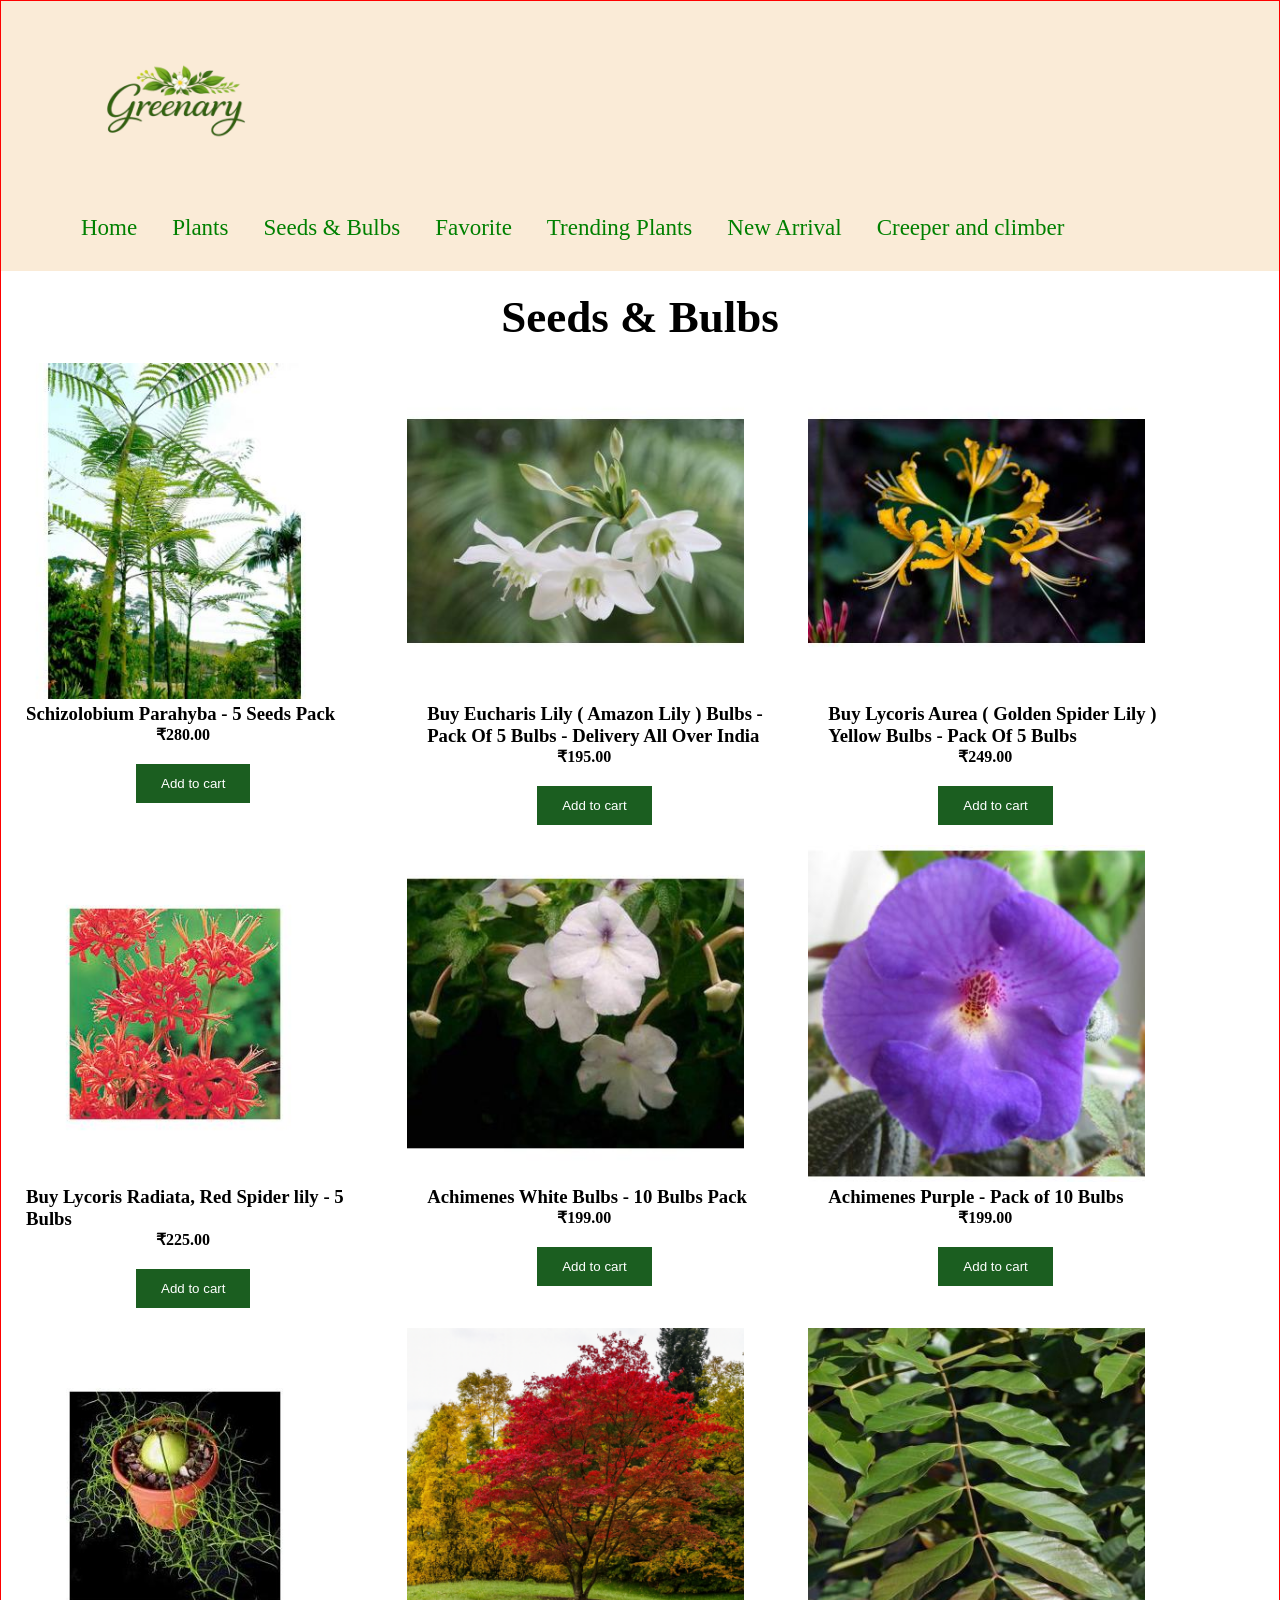
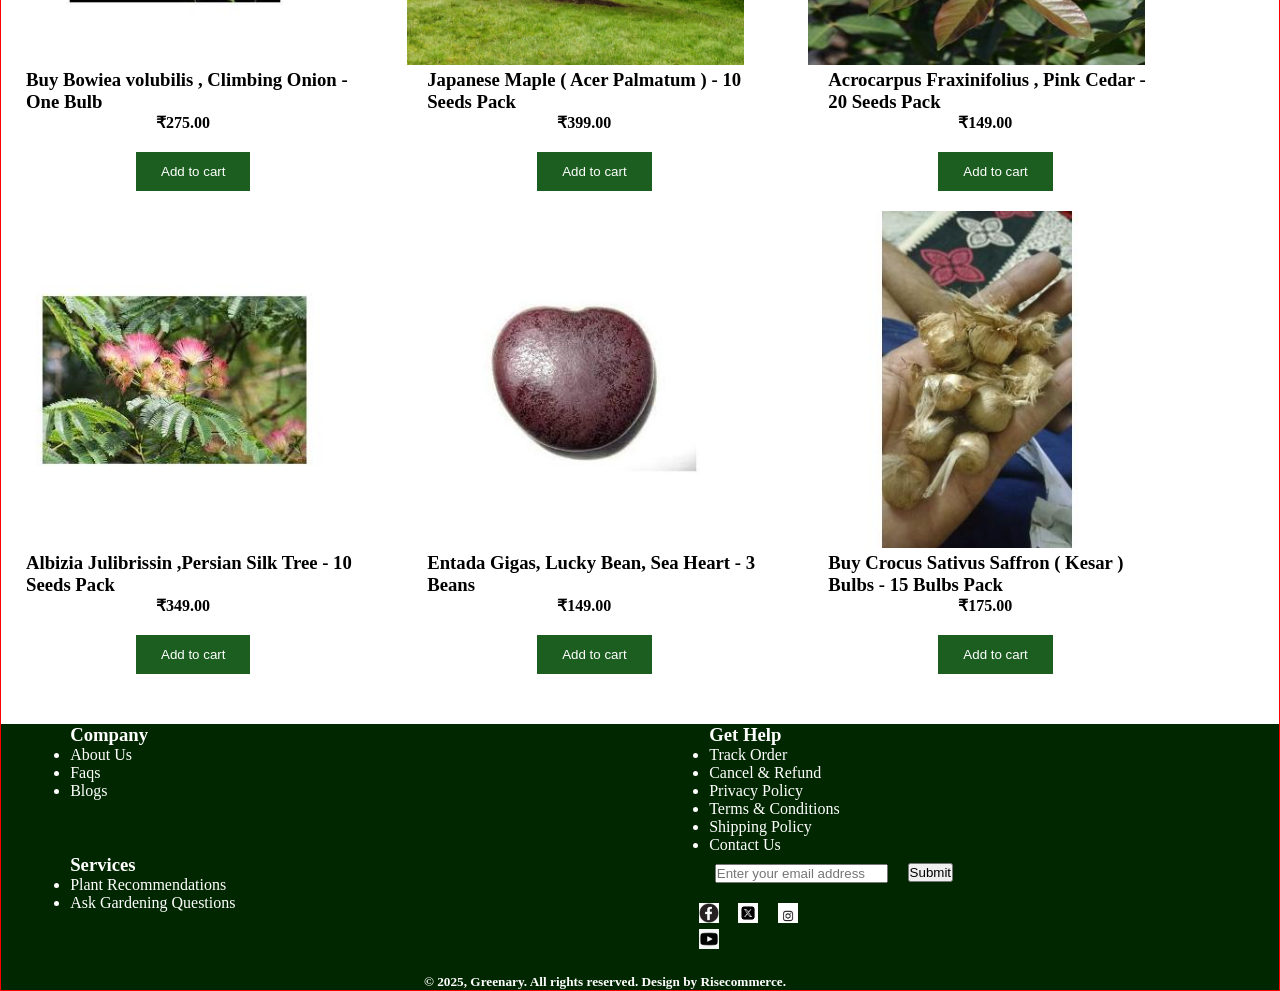
<file: seeds.html>
<!DOCTYPE html>
<html lang="en">
<head>
    <meta charset="UTF-8">
    <meta name="viewport" content="width=device-width, initial-scale=1.0">
    <title>Seeds & bulbs</title>
    <link rel="stylesheet" href="style.css">
</head>
<body>
    <section id="container">
        <header>
        <div id="logo">
            <a href="index.html">
                <img src="logo.png">
            </a>
        </div>
        <div id="navbar">
            <a href="index.html">Home</a>
            <a href="plant.html">Plants</a>
            <a href="seeds.html">Seeds & Bulbs</a>
            <a href="favorite.html">Favorite</a>
            <a href="Trending.html">Trending Plants</a>
            <a href="arrival.html">New Arrival</a>
            <a href="Creepers.html">Creeper and climber</a>
        </div>
    </header>

    <main>
        <div id="seeds_head">
            <h1>Seeds & Bulbs</h1>
        </div>
        
        <section id="seeds_first">
            <div id="seeds_one">
                <div id="seeds_first_one">
                    <img src="seeds1.jpg">
                    <h3>Schizolobium Parahyba - 5 Seeds Pack</h3>
                    <h4>₹280.00</h4>
                    <button>Add to cart</button>
                </div>        
                <div id="seeds_first_two">
                    <img src="seeds2.jpg">
                    <h3>Buy Eucharis Lily ( Amazon Lily ) Bulbs - Pack Of 5 Bulbs - Delivery All Over India</h3>
                    <h4>₹195.00</h4>
                    <button>Add to cart</button>
                </div>
                <div id="seeds_first_third">
                    <img src="seeds3.jpg">
                    <h3>Buy Lycoris Aurea ( Golden Spider Lily ) Yellow Bulbs - Pack Of 5 Bulbs</h3>
                    <h4>₹249.00</h4>
                    <button>Add to cart</button>
                </div>
                <div id="seeds_second_first">
                    <img src="seeds4.jpg">
                    <h3>Buy Lycoris Radiata, Red Spider lily - 5 Bulbs</h3>
                    <h4>₹225.00</h4>
                    <button>Add to cart</button>
                </div>    
                <div id="seeds_second_second">
                    <img src="seeds5.jpg">
                    <h3>Achimenes White Bulbs - 10 Bulbs Pack</h3>
                    <h4>₹199.00</h4>
                    <button>Add to cart</button>
                </div>
                <div id="seeds_second_third">
                    <img src="seeds6.jpg">
                    <h3>Achimenes Purple - Pack of 10 Bulbs</h3>
                    <h4>₹199.00</h4>
                    <button>Add to cart</button>
                </div>
                <div id="seeds_third_first">
                    <img src="seeds7.jpg">
                    <h3>Buy Bowiea volubilis , Climbing Onion - One Bulb</h3>
                    <h4>₹275.00</h4>
                    <button>Add to cart</button>
                </div>    
                <div id="seeds_third_second">
                    <img src="seeds8.png">
                    <h3>Japanese Maple ( Acer Palmatum ) - 10 Seeds Pack</h3>
                    <h4>₹399.00</h4>
                    <button>Add to cart</button>
                </div>
                <div id="seeds_third_third">
                    <img src="seeds9.jpg">
                    <h3>Acrocarpus Fraxinifolius , Pink Cedar - 20 Seeds Pack</h3>
                    <h4>₹149.00</h4>
                    <button>Add to cart</button>
                </div>
                <div id="seeds_fourth_first">
                    <img src="seeds10.jpg">
                    <h3>Albizia Julibrissin ,Persian Silk Tree - 10 Seeds Pack</h3>
                    <h4>₹349.00</h4>
                    <button>Add to cart</button>
                </div>    
                <div id="seeds_fourth_second">
                    <img src="seeds11.jpg">
                    <h3>Entada Gigas, Lucky Bean, Sea Heart - 3 Beans</h3>
                    <h4>₹149.00</h4>
                    <button>Add to cart</button>
                </div>
                <div id="seeds_fourth_third">
                    <img src="seeds12.jpg">
                    <h3>Buy Crocus Sativus Saffron ( Kesar ) Bulbs - 15 Bulbs Pack</h3>
                    <h4>₹175.00</h4>
                    <button>Add to cart</button>
                </div>
        </section>
    </main>


    <footer id="foot">
        <div id="fot">
            <div class="about">
            <ul>
            <h3>Company</h3>
            <li>About Us</li>
            <li>Faqs</li>
            <li>Blogs</li>
        </ul>
        </div>

        <div class="about">
            <ul>
            <h3>Get Help</h3>
            <li>Track Order</li>
            <li>Cancel & Refund</li>
            <li>Privacy Policy</li>
            <li>Terms & Conditions</li>
            <li>Shipping Policy</li>
            <li>Contact Us</li>
        </ul>
        </div>
        
        <div class="about">
            <ul>
            <h3>Services</h3>
            <li>Plant Recommendations</li>
            <li>Ask Gardening Questions</li>
            </ul>
        </div>
        

        <div class="about">
            <div id="email">
                <input type="email" placeholder="Enter your email address">
            </div>
            <div id="sub">
                <input type="submit">
            </div>
            

        <div class="about">
            <div id="social">
                <div class="social1">
                    <img src="facebook1.jpg">
                </div>
                <div class="social1">
                    <img src="twitter.png">
                </div>
                <div class="social1">
                    <img src="instagram.png">
                </div>
                <div class="social1">
                    <img src="youtube.jpg">
                </div>
            </div>
        </div>
        </div>
        <div id="final"><h5>© 2025, Greenary. All rights reserved. Design by Risecommerce.</h5></div>  

    </footer>
    </section>

</body>
</html>
</file>
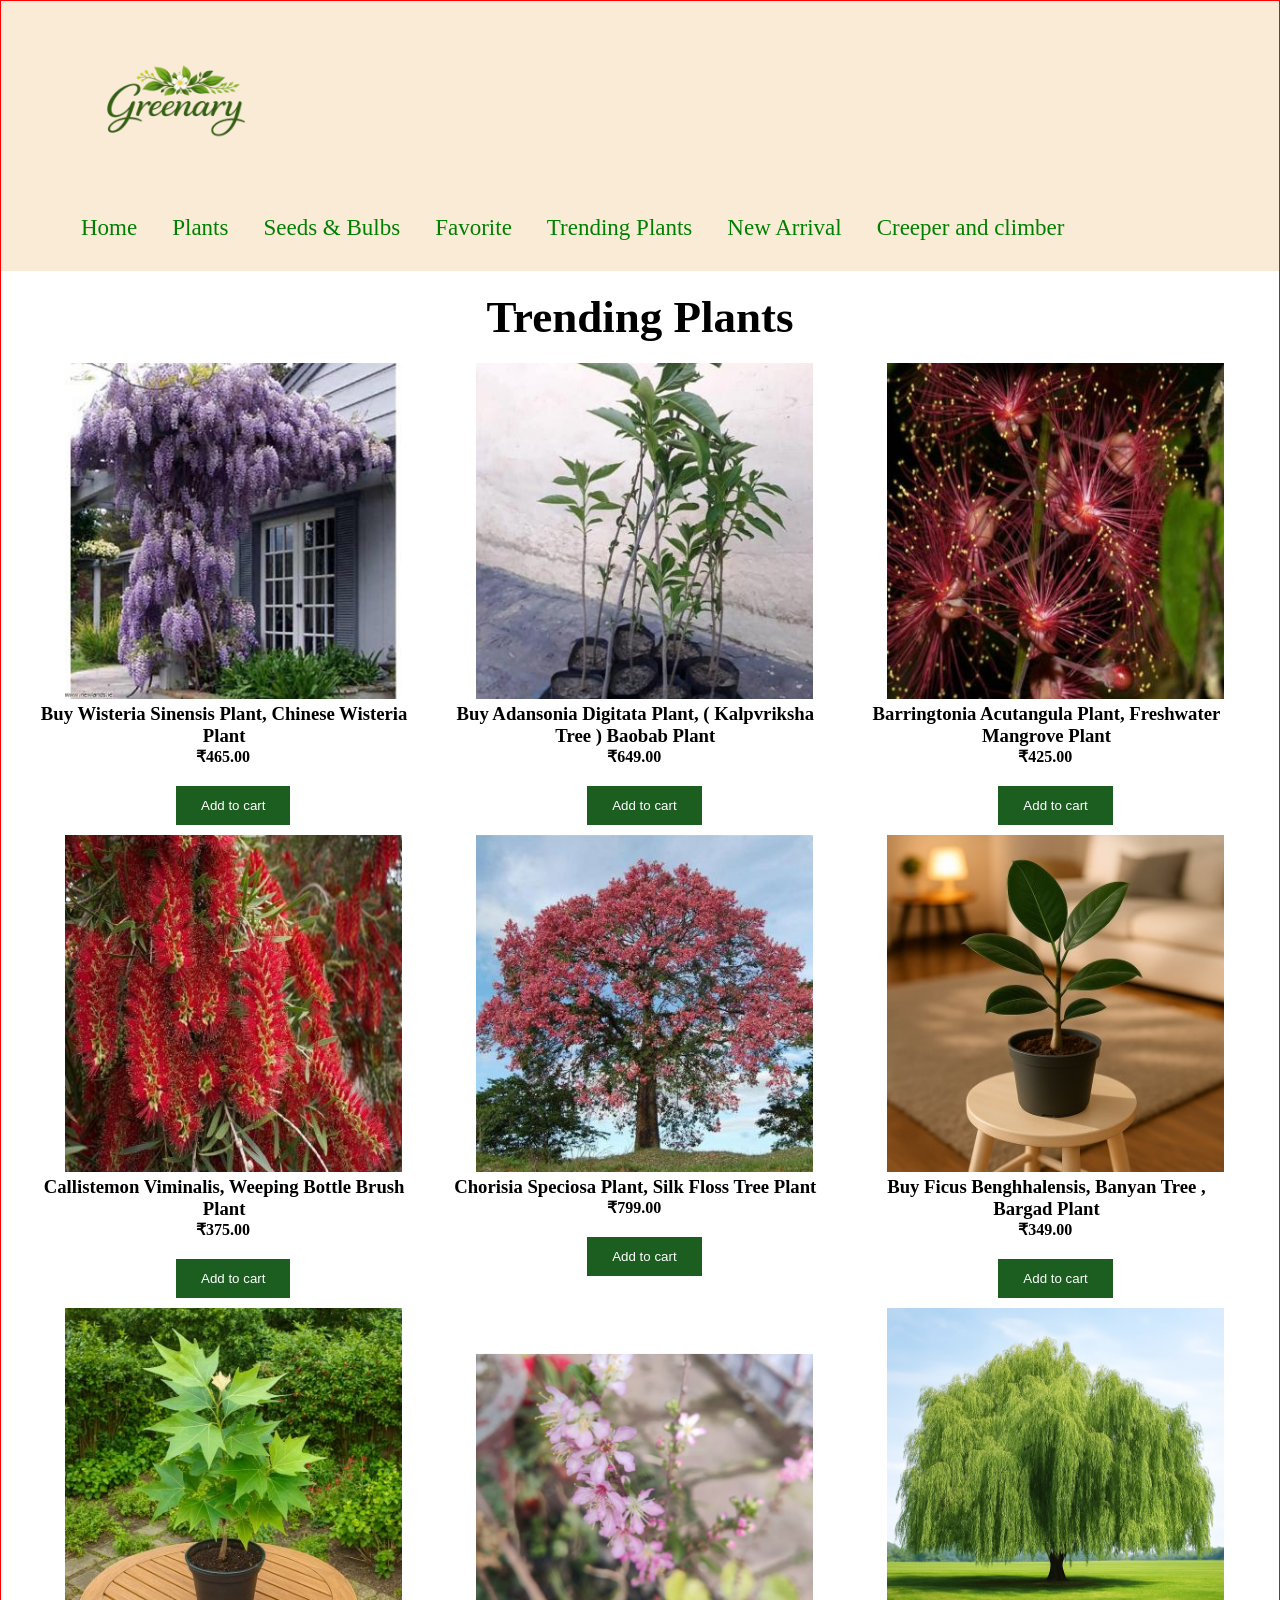
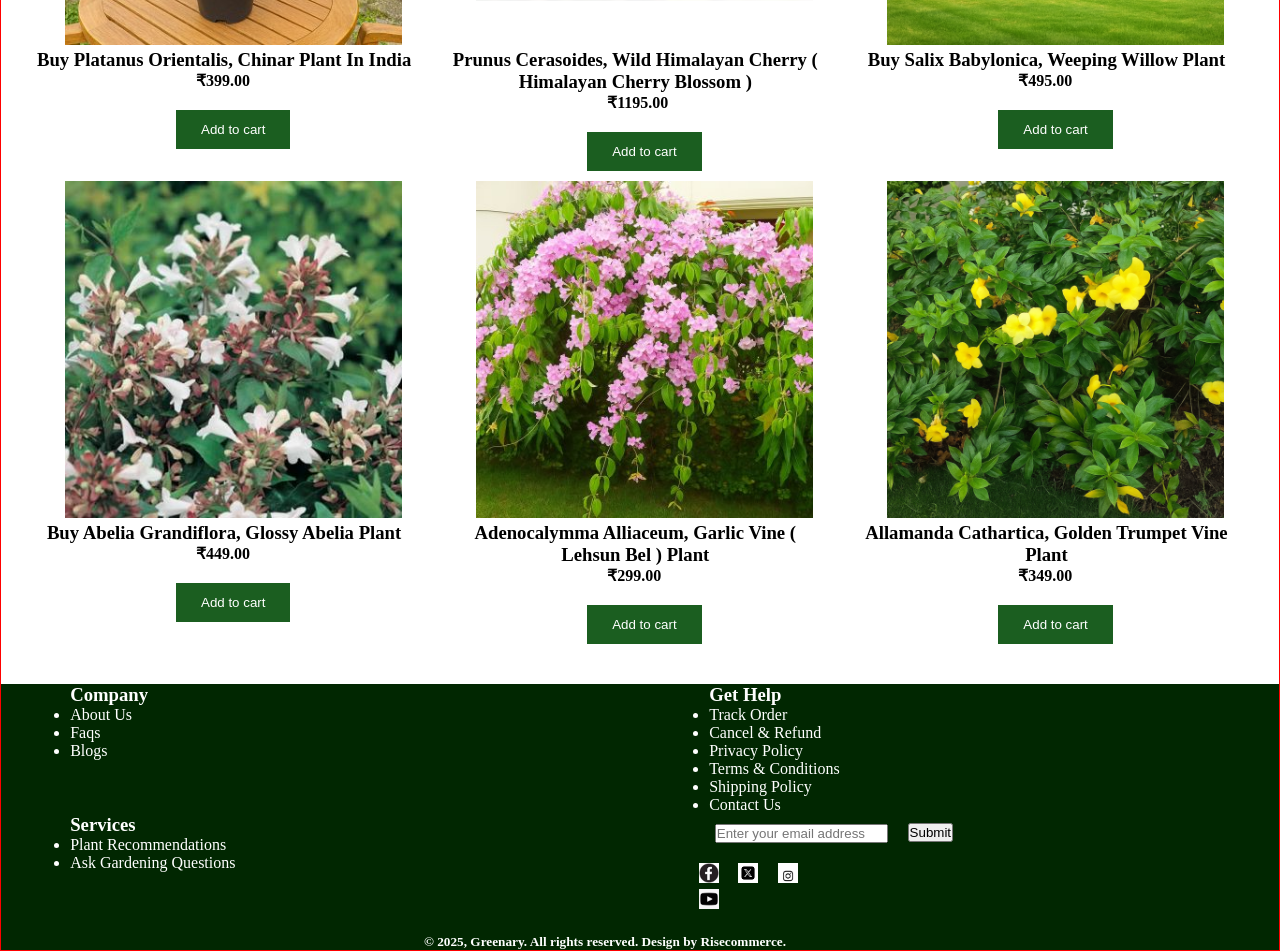
<file: Trending.html>
<!DOCTYPE html>
<html lang="en">
<head>
    <meta charset="UTF-8">
    <meta name="viewport" content="width=device-width, initial-scale=1.0">
    <title>Trending Plants</title>
    <link rel="stylesheet" href="style.css">
</head>
<body>
    <section id="container">
        <header>
        <div id="logo">
            <a href="index.html">
                <img src="logo.png">
            </a>
        </div>
        <div id="navbar">
            <a href="index.html">Home</a>
            <a href="plant.html">Plants</a>
            <a href="seeds.html">Seeds & Bulbs</a>
            <a href="favorite.html">Favorite</a>
            <a href="Trending.html">Trending Plants</a>
            <a href="arrival.html">New Arrival</a>
            <a href="Creepers.html">Creeper and climber</a>
        </div>
        <div></div>
    </header>

    <main>
        <div id="Trending_head">
            <h1>Trending Plants</h1>
        </div>
        <section id="Trending_first">
            <div id="Trending_one">
                <div id="Trending_first_one">
                    <img src="Trending1.jpg">
                    <h3>Buy Wisteria Sinensis Plant, Chinese Wisteria Plant</h3>
                    <h4>₹465.00</h4>
                    <button>Add to cart</button>
                </div>        
                <div id="Trending_first_two">
                    <img src="Trending2.jpg">
                    <h3>Buy Adansonia Digitata Plant, ( Kalpvriksha Tree ) Baobab Plant</h3>
                    <h4>₹649.00</h4>
                    <button>Add to cart</button>
                </div>
                <div id="Trending_first_third">
                    <img src="Trending3.jpg">
                    <h3>Barringtonia Acutangula Plant, Freshwater Mangrove Plant</h3>
                    <h4>₹425.00</h4>
                    <button>Add to cart</button>
                </div>
                <div id="Trending_second_first">
                    <img src="Trending4.jpg">
                    <h3>Callistemon Viminalis, Weeping Bottle Brush Plant</h3>
                    <h4>₹375.00</h4>
                    <button>Add to cart</button>
                </div>    
                <div id="Trending_second_second">
                    <img src="Trending5.jpg">
                    <h3>Chorisia Speciosa Plant, Silk Floss Tree Plant</h3>
                    <h4>₹799.00</h4>
                    <button>Add to cart</button>
                </div>
                <div id="Trending_second_third">
                    <img src="Trending6.jpg">
                    <h3>Buy Ficus Benghhalensis, Banyan Tree , Bargad Plant</h3>
                    <h4>₹349.00</h4>
                    <button>Add to cart</button>
                </div>
                <div id="Trending_third_first">
                    <img src="Trending7.jpg">
                    <h3>Buy Platanus Orientalis, Chinar Plant In India</h3>
                    <h4>₹399.00</h4>
                    <button>Add to cart</button>
                </div>    
                <div id="Trending_third_second">
                    <img src="Trending8.png">
                    <h3>Prunus Cerasoides, Wild Himalayan Cherry ( Himalayan Cherry Blossom )</h3>
                    <h4>₹1195.00</h4>
                    <button>Add to cart</button>
                </div>
                <div id="Trending_third_third">
                    <img src="Trending9.png">
                    <h3>Buy Salix Babylonica, Weeping Willow Plant</h3>
                    <h4>₹495.00</h4>
                    <button>Add to cart</button>
                </div>
                <div id="Trending_fourth_first">
                    <img src="Trending10.jpg">
                    <h3>Buy Abelia Grandiflora, Glossy Abelia Plant</h3>
                    <h4>₹449.00</h4>
                    <button>Add to cart</button>
                </div>    
                <div id="Trending_fourth_second">
                    <img src="Trending11.jpg">
                    <h3>Adenocalymma Alliaceum, Garlic Vine ( Lehsun Bel ) Plant</h3>
                    <h4>₹299.00</h4>
                    <button>Add to cart</button>
                </div>
                <div id="Trending_fourth_third">
                    <img src="Trending12.png">
                    <h3>Allamanda Cathartica, Golden Trumpet Vine Plant</h3>
                    <h4>₹349.00</h4>
                    <button>Add to cart</button>
                </div>
            </div>
        </section>
    </main>


    <footer id="foot">
        <div id="fot">
            <div class="about">
            <ul>
            <h3>Company</h3>
            <li>About Us</li>
            <li>Faqs</li>
            <li>Blogs</li>
        </ul>
        </div>

        <div class="about">
            <ul>
            <h3>Get Help</h3>
            <li>Track Order</li>
            <li>Cancel & Refund</li>
            <li>Privacy Policy</li>
            <li>Terms & Conditions</li>
            <li>Shipping Policy</li>
            <li>Contact Us</li>
        </ul>
        </div>
        
        <div class="about">
            <ul>
            <h3>Services</h3>
            <li>Plant Recommendations</li>
            <li>Ask Gardening Questions</li>
            </ul>
        </div>
        

        <div class="about">
            <div id="email">
                <input type="email" placeholder="Enter your email address">
            </div>
            <div id="sub">
                <input type="submit">
            </div>
            

        <div class="about">
            <div id="social">
                <div class="social1">
                    <img src="facebook1.jpg">
                </div>
                <div class="social1">
                    <img src="twitter.png">
                </div>
                <div class="social1">
                    <img src="instagram.png">
                </div>
                <div class="social1">
                    <img src="youtube.jpg">
                </div>
            </div>
        </div>
        </div>
        <div id="final"><h5>© 2025, Greenary. All rights reserved. Design by Risecommerce.</h5></div>  

    </footer>
    </section>
        
</body>
</html>
</file>
<file: style.css>
*{
    margin: 0;
    padding: 0;
    box-sizing: border-box;
}

#container{
    width: 100%;
    border: 1px solid red;
}

header{
    display: flex;
    flex-wrap: wrap;
    background-color: antiquewhite;
}

#logo{
    width: 30%;
}

#logo img{
    width: 100%;
}

#navbar{
    display: flex;
    font-size: 6px;
    justify-content: space-around;
    margin-left: 20px;
    gap: 4px;
    color:green;
}

#navbar a{
    text-decoration-color: aqua;
    font-size:8px;
    color:green;
    }

#free h1{
    text-align: center;
    margin-top: 20px;
    margin-bottom: 20px;
    color: green;
}

#free img{
    width: 100%;
}

#category_image{
    display: flex;
    flex-wrap: wrap;
    font-size: 30px;
}


#category_image div{
    margin-left: 20px;
    width: 41%;
    margin-right: 5px;
}

#category_image img{
    width:90% ;
    margin: 10px;
    border: 1px solid white;
}

#category_image1 div{
    text-align: center;
    margin-left: 40px;
}


#best_selling{
    display: flex;
    flex-wrap: wrap;
}

#best_selling div{
    width: 45%;
    margin-left: 11px;
}

#best_selling img{
    width: 90%;
    margin: 10px;
    border:1px solid white ;
}

#best_selling button{
    margin-left: 30px;
}

#best_selling h3{
    text-align: center;
    margin-inline: calc(5px);
}

#best_selling h4{
    margin-left: 40px;
}

#best_sell h2{
    text-align: center;
    margin-top: 30px;
    margin-bottom: 5px;
    margin-left: 5px;
    margin-right: 20px;
    color: green;
    font-size: 25px;
}

#view button{
    margin-top: 20px;
    margin-left: 130px;
    margin-right: 20px;
}


#indoor_plant h3,h4,button{
    margin-left: 25px;
}

#indoor h1{
    text-align: center;
    margin-top: 30px;
    margin-left: 20px;
    color: green;
    font-size: 25px;
}

#indoor_plant{
    display: flex;
    flex-wrap: wrap;
}

#indoor_plant div{
    margin-left: 15px;
    width: 45%;
}

#indoor_plant img{
    width: 90%;
    margin: 10px;
}

#view1 button{
    margin-top: 20px;
    margin-left: 130px;
}


#Fruit_plant h3,h4,button{
    margin-left: 20px;
}

#Fruit_plant button{
    margin-right: 40px;
}

#Fruit h1{
    text-align: center;
    margin-top: 30px;
    margin-left: 20px;
    margin-right: 20px;
    color: green;
}

#Fruit_plant{
    display: flex;
    flex-wrap: wrap;
}

#Fruit_plant div{
    margin-left: 13px;
    width: 45%;
}

#Fruit_plant img{
    width: 90%;
    margin: 10px;
}

#view2 button{
    margin-top: 20px;
    margin-left: 120px;
    margin-bottom: 30px;
}


#tips img{
    width: 80%;
    margin-left: 30px;
    margin-bottom: 30px;
}

#tips h5{
    margin-left: 10px;
    color: green;
}

#tips h1{
    text-align: center;
    color: darkgreen;
}

#tips p{
    text-align: center;
    margin-inline: calc(30px);
}

#learn{
    text-align: center;
    margin-top: 20px;
    margin-bottom: 30px;
}

button{
    margin-bottom: 10px;
    margin-left: 30px;
    margin-top:20px;
    padding:12px 25px;
    background:#1b5e20;
    color:white;
    border:none;
}

#why h1{
    text-align: center;
    color: darkgreen;
    margin-bottom: 30px;
}

#why img{
    width: 80px;
    margin-left: 150px;
    margin-bottom: 20px;
    margin-top: 20px;
}

#why h4,h5{
    text-align: center;
}

#foot{
    margin-top: 30px;
    background-color: rgb(1, 39, 1);
}

#foot h3,li,h5{
    color: white;
    margin-left: 50px;
}

#foot h5{
    margin-right: 20px;
    margin-top: 20px;
}

#benefit h3{
    text-align: center;
    margin-top: 20px;
    margin-left: 30px;
}

#benefit p{
    margin-top: 20px;
    color: white;
    margin-left: 30px;
    margin-right: 30px;
    text-align: center;
    margin-bottom: 30px;
}

#email{
    text-align: center;
    margin-left: 20px;
}

#submit img{
    width: 10%;
}

#submit{
    text-align: center;
    margin-left: 20px;
}

#sub{
    text-align: center;
}

#social{
    display: flex;
    flex-wrap: wrap;
}

#social div{
    width: 23%;
}

#social img{
    width: 50%;
    margin: 1px;
    margin-left: 30px;
}

#plant_one div{
    width: 90%;
}

#plant_one img{
    width: 85%;
    margin-left: 45px;
}

#plant_head h1{
    margin-left: 150px;
}

#plant_one h3{
    text-align: center;
    margin-left: 10px;
}

#plant_one h4{
    margin-left: 150px;
}

#plant_one button{
    margin-left: 130px;
}

#seeds_head h1{
    text-align: center;
}

#seeds_one div{
    width: 90%;
    margin-left: 45px;
}

#seeds_one img{
    width: 85%;
}

#seeds_one h4{
    margin-left: 120px;
}

#seeds_one button{
    margin-left: 90px;
}

#Favorite_head h1{
    text-align: center;
}

#Favorite-one div{
    width: 80%;
    margin-left: 5px;
}

#Favorite_one img{
    width: 40px;
}

#Favorite-one h3{
    text-align: center;
    margin-left: 30px;
}

#Favorite-one h4{
    margin-left: 150PX;
}

#Favorite-one button{
    margin-left: 130px;
}

#Trending_head h1{
    text-align: center;
}

#Trending_one div{
    width: 90%;
}

#Trending_one img{
    width: 85%;
    margin-left: 49px;
}

#Trending_one h3{
    text-align: center;
    margin-left: 20px;
}

#Trending_one h4{
    margin-left: 150px;
}

#Trending_one button {
    margin-left: 120px;
}

#Arrival_head h1{
    text-align: center;
}

#Arrival_one div{
    width: 90%;
}

#Arrival_one img{
    width: 85%;
    margin-left: 50px;
}

#Arrival_one h3{
    text-align: center;
    margin-left: 20px;
}

#Arrival_one h4{
    margin-left: 150px;
}

#Arrival_one button{
    margin-left: 130px;
}

#Creepers_head h1{
    text-align: center;
}

#Creepers_one div{
    width: 90%;
}

#Creepers_one img{
    width: 85%;
    margin-left: 45px;
}

#Creepers_one h3{
    text-align: center;
    margin-left: 45px;
}

#Creepers_one h4{
    margin-left: 150px;
}

#Creepers_one button{
    margin-left: 130px;
}








@media only screen and (min-width:768px){
    #category_image div{
    width: 32%;
    }

    #navbar{
    display:flex;
    gap:35px;
    padding:20px;
    align-items:center;
    }

    header{
    display:flex;
    align-items:center;
    background-color:antiquewhite;
    padding:10px 40px;
    }

    #logo{
    width: 25%;
    }

    #logo img{
    width: 90%;
    }

    #navbar a{
    text-decoration:none;
    font-size:23px;
    color:green;
    }

    .head div{
        display:flex;
        align-items:center;
    }

    #sub {
        margin-left: 130px;
        margin-top: -20px;
    }

    #social img{
        width: 20px;
    }

    #social div{
        width: 2%;
        margin-left: 10px;
    }

    #plant_head{
        text-align: center;
        margin-top: 20px;
        margin-bottom: 30px;
        font-size: 30px;
    }

    #plant_one{
        display: flex;
        flex-wrap: wrap;
    }

    #plant_one div{
        width: 46%;
        margin-left: 15px;
    }

    #plant_one h4{
        margin-left: 150px;
    }

    #plant_one button{
        margin-left: 120px;
    }

    #seeds_head{
        text-align: center;
        margin-top: 20px;
        margin-bottom: 20px;
        font-size: 30px;
    }

    #seeds_one{
        display: flex;
        flex-wrap: wrap;
    }

    #seeds_one div{
        width: 46%;
        margin-left: 20px;
    }

    #seeds_one h4{
        margin-left: 140px ;
    }

    #seeds_one button{
        margin-left: 130px ;
    }

    #Favorite_head{
        text-align: center;
        margin-top: 20px;
        margin-bottom: 20px;
        font-size: 30px;
    }

    #Favorite-one{
        display: flex;
        flex-wrap: wrap;
    }

    #Favorite-one div{
        width: 46%;
        margin-left: 20px;
    }

    #Favorite-one h4{
        margin-left: 140px;
    }

    #Favorite-one button{
        margin-left: 120px;
    }

    #Trending_head{
        text-align: center;
        margin-top: 20px;
        margin-bottom: 20px;
        font-size: 30px;
    }

    #Trending_one{
        display: flex;
        flex-wrap: wrap;
    }

    #Trending_one div{
        width: 46%;
        margin-left: 20px;
    }

    #Trending_one h4{
        margin-left: 130px;
    }

    #Trending_one button{
        margin-left: 120px;
    }

    #Arrival_head{
        text-align: center;
        margin-top: 20px;
        margin-bottom: 20px;
        font-size: 30px;
    }

    #Arrival_one{
        display: flex;
        flex-wrap: wrap;
    }

    #Arrival_one div{
        width: 46%;
        margin-left: 20px;
    }

    #Arrival_one h4{
        margin-left: 130px;
    }

    #Arrival_one button{
        margin-left: 120px;
    }

    #Creepers_head{
        text-align: center;
        margin-top: 20px;
        margin-bottom: 20px;
        font-size: 30px;
    }

    #Creepers_one{
        display: flex;
        flex-wrap: wrap;
    }

    #Creepers_one div{
        width: 46%;
        margin-left: 20px;
    }

    #Creepers_one h4{
        margin-left: 130px;
    }

    #Creepers_one button{
        margin-left: 130px;
    }

    #best_sell h2{
        text-align: center;
        margin-bottom: 20px;
        margin-right: 60px;
        margin-top: 40px;
    }

    #best_selling div{
        width: 47%;
        justify-content: space-evenly;
        margin-left: 20px;
    }

    #best_selling h4{
        margin-left: 150px;
    }
    

    #best_selling button{
        margin-left: 100px;
    }

    #view button{
        margin-left: 300px;
    }

    #indoor h1{
        margin-right: 100px;
        font-size: 50px;
    }

    #indoor_plant div{
        margin-left: 20px;
    }

    #indoor_plant h3{
        margin-left: 40px;
    }

    #indoor_plant h4{
        margin-left: 160px;
    }

    #indoor_plant button{
        margin-left: 160px;
    }

    #view1 button{
        margin-left: 300px;
    }

    #Fruit h1{
        margin-left:90px ;
        margin-right: 190px;
        font-size: 50px;
    }

    #Fruit_plant h3{
        margin-left:40px ;
    }

    #Fruit_plant div{
        margin-left:20px ;
    }

    #Fruit_plant h4{
        margin-left:130px ;
    }

    #Fruit_plant button{
        margin-left:130px ;
    }

    #view2 button{
        margin-left: 300px;
    }

    #tips{
    display:flex;
    align-items:center;
    justify-content:space-between;   
    padding:80px;
    background:#f3f3f3;
}

.tips1{
    width:45%;     
}

.tips1 img{
    width:100%;    
}

.tips1 h5{
    color:green;
    letter-spacing:2px;
}

.tips1 h1{
    font-size:40px;
    color:green;
}

.tips1 p{
    line-height:1.6;
    color:black;
}

button{
    margin-top:20px;
    padding:12px 25px;
    margin-left: 30px;
    background:#1b5e20;
    color:white;
    border:none;
}


#why{
    text-align:center;
    padding:60px;
    background:#f3f3f3;
}

#why2{
    display:flex;
    justify-content:space-around;
    flex-wrap:wrap;
    margin-top:40px;
}

.why1{
    width:23%;
    text-align:center;
}

#why2 div{
    width: 47%;
}

#why2 img{
    width:200px;
}

.why1 h4{
    margin-top:15px;
    color:#0a4f2c;
}

.why1 h5{
    font-weight:normal;
    color:#555;
}

#fot{
    display:flex;
    justify-content:space-around;
    flex-wrap:wrap;
}

#fot div{
    width: 47%;

}

#about{
    display:flex;
    flex-wrap:wrap;
    width: 23%;
}

#para{
    color: white;
}

.social1 img{
    width: 23%;
}

#social div{
    width: 22%;
}

#final{
    text-align: center;
    margin-right: 100px;
}

}


















@media only screen and (min-width:1200px){
    #category_image div{
    width: 14%;
    }

    #navbar{

    }

    #best_selling div{
        width: 23%;
    }

    #best_selling button{
        margin-left: 150px;
        margin-right: 200px;
    }

    #best_sell h2{font-size: 50px;

    }

    #best_seeling h4{
        margin-left: 90px;
    }

    #view button{
        margin-left: 690px;
    }

    #indoor_plant div{
        width: 23%;
        justify-content: space-evenly;
    }

    #indoor_plant h3{
        margin-right: 10px;
    }

    #indoor_plant h4{
        text-align: justify;
        margin-right: 50px;
        margin-left: 130px;
    }

    #indoor_plant button{
        margin-left: 100px;
    }

    #view1 button{
        margin-left: 680px;
    }

    #Fruit_plant div{
        width: 23%;
        margin-left: 10px;
    }

    #Fruit_plant h4{
        margin-right: 150px;
        margin-left: 150px;
    }

    #Fruit_plant button{
        margin-left: 100px;
    }

    #view2 button{
        margin-left: 680px;
    }

    #plant_one{
        display: flex;
        flex-wrap: wrap;
    }

    #plant_one div{
        width: 29%;
        margin-left: 40px;
    }

    #email {
        margin-top: 10px;
        margin-bottom: 20px;
        margin-left: 1px;
        margin-right: 20px;
    }

    #sub {
        margin-left: 130px;
        margin-top: -40px;
        margin-bottom: 20px;
    }

    #plant_head h1{
        text-align: center;
        margin-right: 75px;
        margin-left: 50px;
    }

    #plant_one h3{
        text-align: center;
        margin-left: 15px;
        margin-right: 15px;
    }

    #plant_one h4{
        margin-left: 170px;
    }

    #plant_one button{
        margin-left: 140px;
        margin-bottom: 10px;
    }

    #seeds_one div{
        width: 31%;
        margin-left: 5px;
    }

    #seeds_one h3{
        margin-left: 20px;
        margin-right: 40px;
    }

    #seeds_one h4{
        margin-left: 150px;
    }

    #seeds_one button{
        margin-left: 130px;
        margin-bottom: 20px;
    }

    #Favorite-one div{
        width: 31%;
        margin-left: 15px;
    }

    #Favorite-one button{
        margin-left: 100px;
    }

    #Favorite-one h3{
        text-align: center;
        margin-left: 1px;
        margin-right: 80px ;
    }

    #Favorite-one h4{
        margin-left: 130px;
    }

    #Trending_one div{
        width: 31%;
        margin-left: 15px;
    }

    #Trending_one h3{
        text-align: center;
    }

    #Trending_one h4{
        margin-left: 180px;
    }

    #Trending_one button{
        margin-left: 160px;
    }

    #Arrival_one div{
        width: 31%;
        margin-left: 15px;
    }

    #Arrival_one h4{
        margin-left: 170px;
    }

    #Arrival_one button{
        margin-left: 160px;
    }

    #Creepers_one div{
        width: 31%;
        margin-left: 15px;
    }

    #Creepers_one h4{
        margin-left: 185px;
    }

    #Creepers_one button{
        margin-left: 170px;
    }

    body{
    margin:0;
    padding:0;
    overflow-x:hidden;
}


}
</file>
